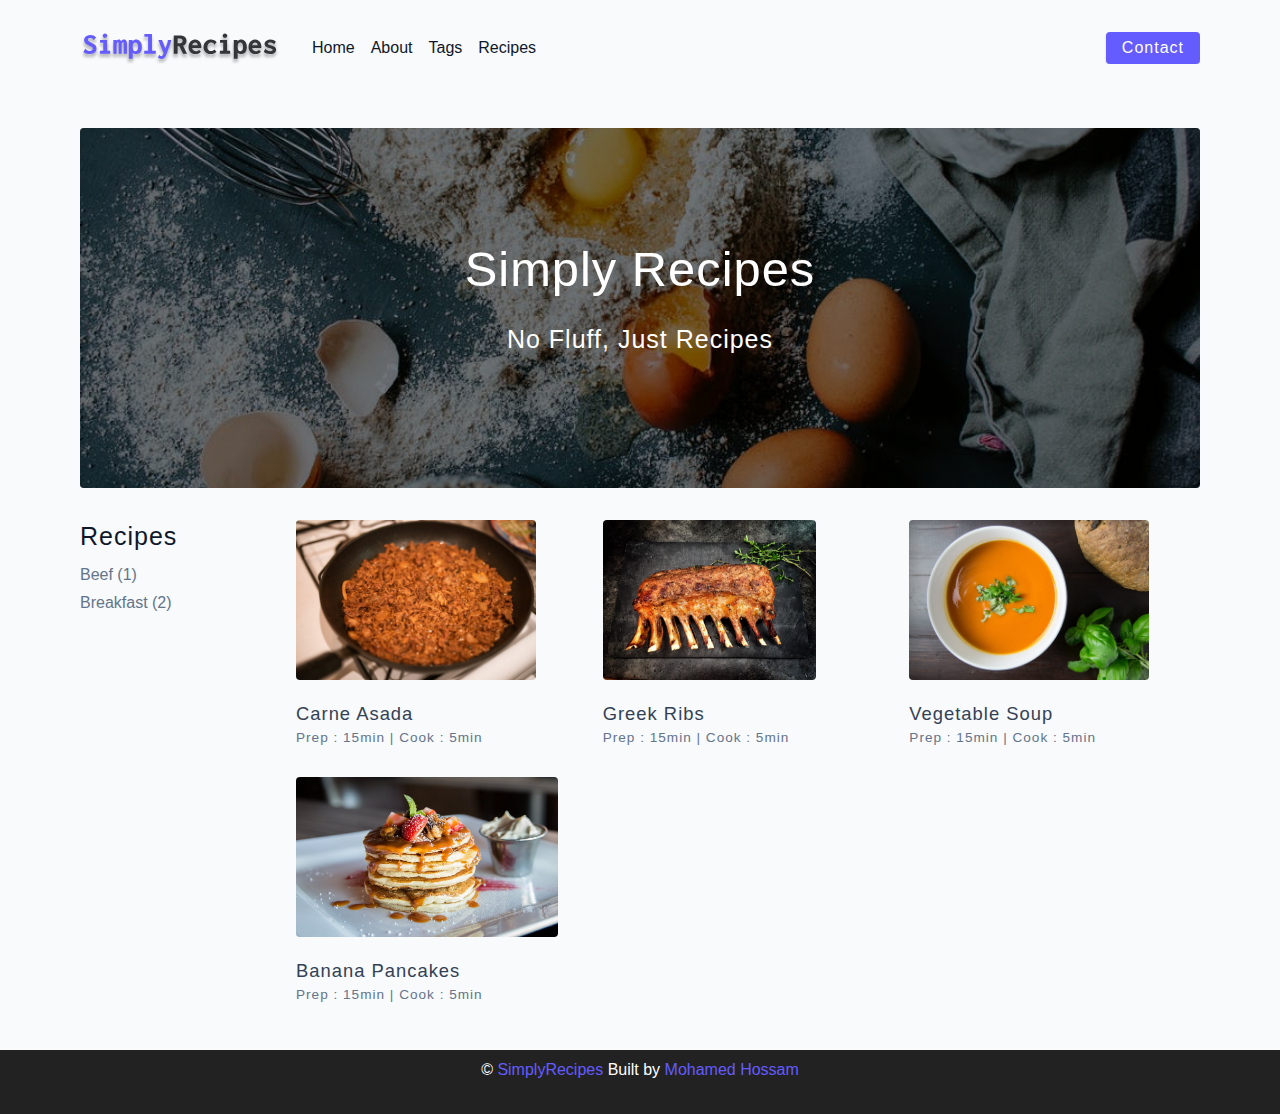
<file: index.html>
<!DOCTYPE html>
<html lang="en">
  <head>
    <meta charset="UTF-8" />
    <meta http-equiv="X-UA-Compatible" content="IE=edge" />
    <meta name="viewport" content="width=device-width, initial-scale=1.0" />
    <title>Simply Recipes || Starter</title>
    <!-- favicon -->
    <link rel="shortcut icon" href="./assets/favicon.ico" type="image/x-icon" />
    <!-- normalize -->
    <link rel="stylesheet" href="./css/normalize.css" />
    <!-- font-awesome -->
    <link
      rel="stylesheet"
      href="https://cdnjs.cloudflare.com/ajax/libs/font-awesome/5.14.0/css/all.min.css"
    />
    <!-- main css -->
    <link rel="stylesheet" href="./css/main.css" />
  </head>
  <body>
   <!--nav-->

   <nav class="navbar">  
    
    <div class="nav-center">
      <!--Header-->
        <div class="nav-header">
          <a href="index.html" class="nav-logo">
            <img src="./assets/logo.svg" alt="simply recipes">
          </a>
          <button type=button class="btn nav-btn">
            <i class="fas fa-align-justify"></i>
          </button>
        </div>
        <!--links-->
        <div class="nav-links">
          <a href="index.html" class="nav-link">home</a>
          <a href="about.html" class="nav-link">about</a>
          <a href="tags.html" class="nav-link">tags</a>
          <a href="recipes.html" class="nav-link">recipes</a>
          <div class="nav-link contact-link">
            <a href="contact.html" class="btn">contact</a>
          </div>
        </div>
    </div>
  
   </nav>
   

   <!--end of nav-->
   <!--Main-->
   <main class="page">
    <!--header-->
    <header class="hero">
      <div class="hero-container">
        <div class="hero-text">
          <h1>Simply recipes</h1>
          <h4>no fluff, just recipes</h4>
        </div>
      </div>
    </header>
    <!-- end of header -->

    <!--recipes container-->
   
        <section class="recipes-container">
            <!--tag container-->
            <div class="tags-container">
              <h4>recipes</h4>
              <div class="tags-list">
                <a href="tag-template(carne-asada).html">Beef (1)</a>
                <a href="tag-template(soup and pancakes).html">Breakfast (2)</a>
              </div>
            </div>
           <!-- end of tag container-->

           <!--recipes list-->
           <div class="recipes-list">

            <!--single recipe-->
            <a href="carne-asada.html" class="recipe">
              <img src="./assets/recipes/recipe-1.jpeg" alt="food" class="image recipe-img">
              <h5>carne asada</h5>
              <p>Prep : 15min | Cook : 5min</p>
            </a>
            <!-- end of single recipe-->

           <!--single recipe-->
            <a href="greek-ribs.html" class="recipe">
              <img src="./assets/recipes/recipe-2.jpeg" alt="food" class="image recipe-img">
              <h5>greek ribs</h5>
              <p>Prep : 15min | Cook : 5min</p>
            </a>
            <!-- end of single recipe-->


            <!--single recipe-->
            <a href="Vegetable-soup.html" class="recipe">
              <img src="./assets/recipes/recipe-3.jpeg" alt="food" class="image recipe-img">
              <h5>vegetable soup</h5>
              <p>Prep : 15min | Cook : 5min</p>
            </a>
            <!-- end of single recipe-->


            <!--single recipe-->
            <a href="Banana-pancakes.html" class="recipe">
              <img src="./assets/recipes/recipe-4.jpeg" alt="food" class="image recipe-img">
              <h5>banana pancakes</h5>
              <p>Prep : 15min | Cook : 5min</p>
            </a>
            <!-- end of single recipe-->

           </div>
           <!--end of recipes list-->
        </section>
    <!-- end of recipes container -->
   </main>
   <!--End of main-->

   <!--footer-->
   <footer class="page-footer">
    <p> &copy; <span id="date"></span>
    <span class="footer-logo">SimplyRecipes</span>
    Built by <a href="https://www.johnsmilga.com">Mohamed Hossam</a>
    </p>
   </footer>
   <script src="./js/app.js"></script>
  </body>
</html>
</file>
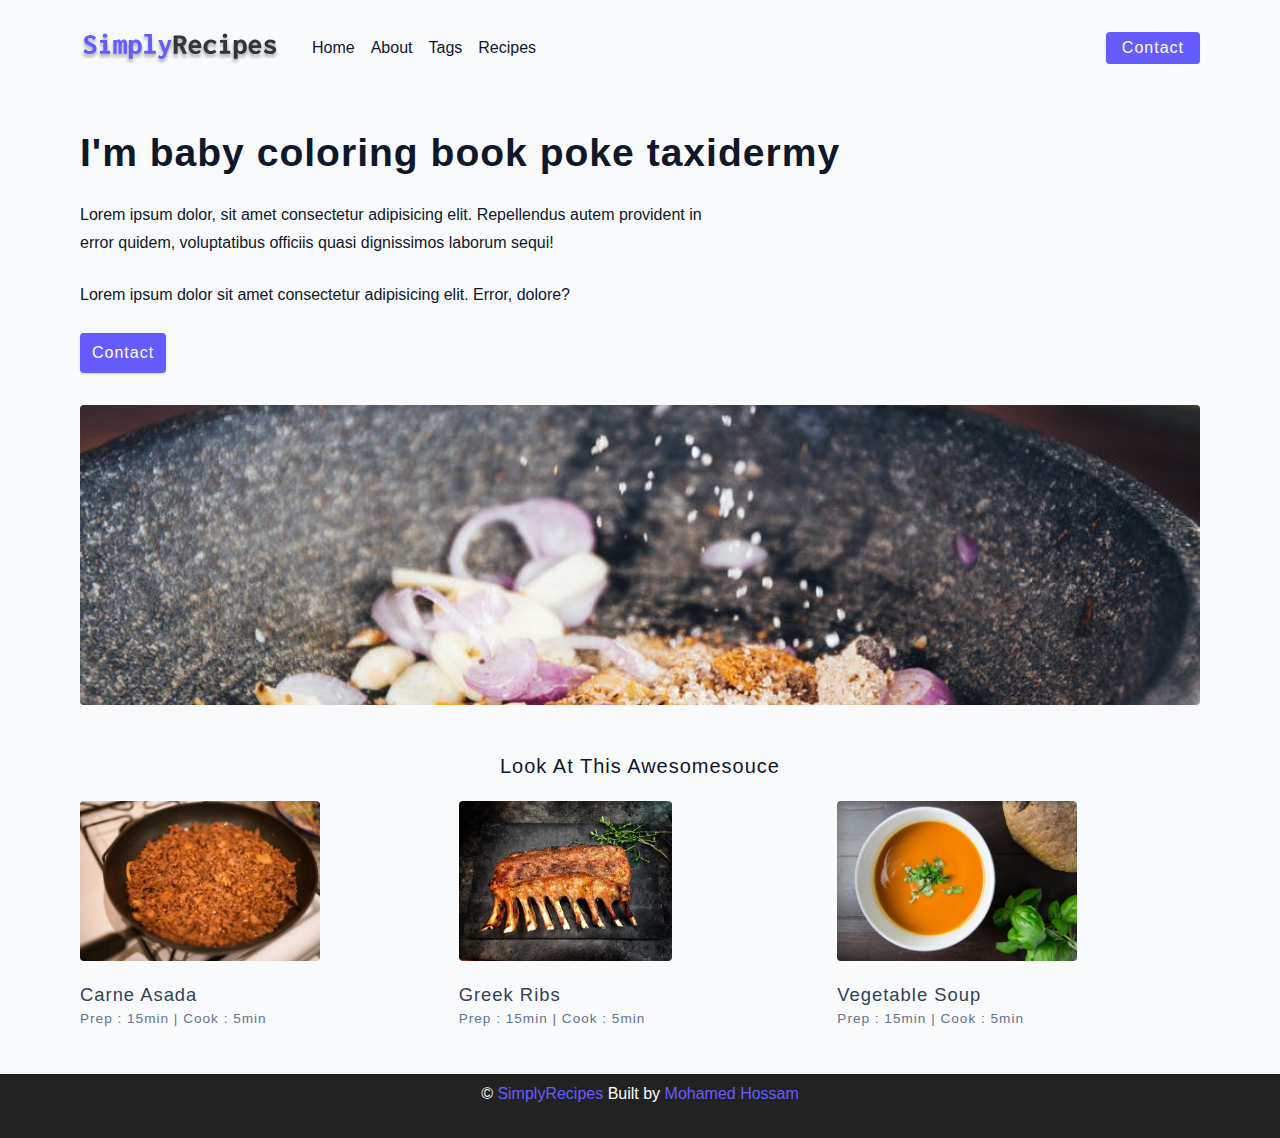
<file: about.html>
<!DOCTYPE html>
<html lang="en">
  <head>
    <meta charset="UTF-8" />
    <meta http-equiv="X-UA-Compatible" content="IE=edge" />
    <meta name="viewport" content="width=device-width, initial-scale=1.0" />
    <title>About page</title>
    <!-- favicon -->
    <link rel="shortcut icon" href="./assets/favicon.ico" type="image/x-icon" />
    <!-- normalize -->
    <link rel="stylesheet" href="./css/normalize.css" />
    <!-- font-awesome -->
    <link
      rel="stylesheet"
      href="https://cdnjs.cloudflare.com/ajax/libs/font-awesome/5.14.0/css/all.min.css"
    />
    <!-- main css -->
    <link rel="stylesheet" href="./css/main.css" />
  </head>
  <body>
   <!--nav-->

   <nav class="navbar">  
    
    <div class="nav-center">
      <!--Header-->
        <div class="nav-header">
          <a href="index.html" class="nav-logo">
            <img src="./assets/logo.svg" alt="simply recipes">
          </a>
          <button type=button class="btn nav-btn">
            <i class="fas fa-align-justify"></i>
          </button>
        </div>
        <!--links-->
        <div class="nav-links">
          <a href="index.html" class="nav-link">home</a>
          <a href="about.html" class="nav-link">about</a>
          <a href="tags.html" class="nav-link">tags</a>
          <a href="recipes.html" class="nav-link">recipes</a>
          <div class="nav-link contact-link">
            <a href="contact.html" class="btn">contact</a>
          </div>
        </div>
    </div>
  
   </nav>
   

   <!--end of nav-->
   <!--Main-->
   <main class="page">
    <section class="about-page">
      <article>
        <h2>I'm baby coloring book poke taxidermy</h2>
        <p>Lorem ipsum dolor, sit amet consectetur adipisicing elit. Repellendus autem provident in error quidem, voluptatibus officiis quasi dignissimos laborum sequi!</p>
        <p>Lorem ipsum dolor sit amet consectetur adipisicing elit. Error, dolore?</p>
        <a href="contact.html" class="btn">contact</a>
      </article>
      <img src="./assets/about.jpeg" alt="pouring salt" class="img about-img">
    </section>
    <section class="features-recipes">
      <h5 class="featured-title">Look At this Awesomesouce</h5>
      <!--recipes list-->
           <div class="recipes-list">

            <!--single recipe-->
            <a href="carne-asada.html" class="recipe">
              <img src="./assets/recipes/recipe-1.jpeg" alt="food" class="image recipe-img">
              <h5>carne asada</h5>
              <p>Prep : 15min | Cook : 5min</p>
            </a>
            <!-- end of single recipe-->
           <!--single recipe-->
            <a href="greek-ribs.html" class="recipe">
              <img src="./assets/recipes/recipe-2.jpeg" alt="food" class="image recipe-img">
              <h5>greek ribs</h5>
              <p>Prep : 15min | Cook : 5min</p>
            </a>
            <!-- end of single recipe-->


            <!--single recipe-->
            <a href="Vegetable-soup.html" class="recipe">
              <img src="./assets/recipes/recipe-3.jpeg" alt="food" class="image recipe-img">
              <h5>vegetable soup</h5>
              <p>Prep : 15min | Cook : 5min</p>
            </a>
            <!-- end of single recipe-->


            

           </div>
           <!--end of recipes list-->
    </section>
   </main>
   <!--End of main-->

   <!--footer-->
   <footer class="page-footer">
    <p> &copy; <span id="date"></span>
    <span class="footer-logo">SimplyRecipes</span>
    Built by <a href="https://www.johnsmilga.com">Mohamed Hossam</a>
    </p>
   </footer>
   <script src="./js/app.js"></script>
  </body>
</html>
</file>
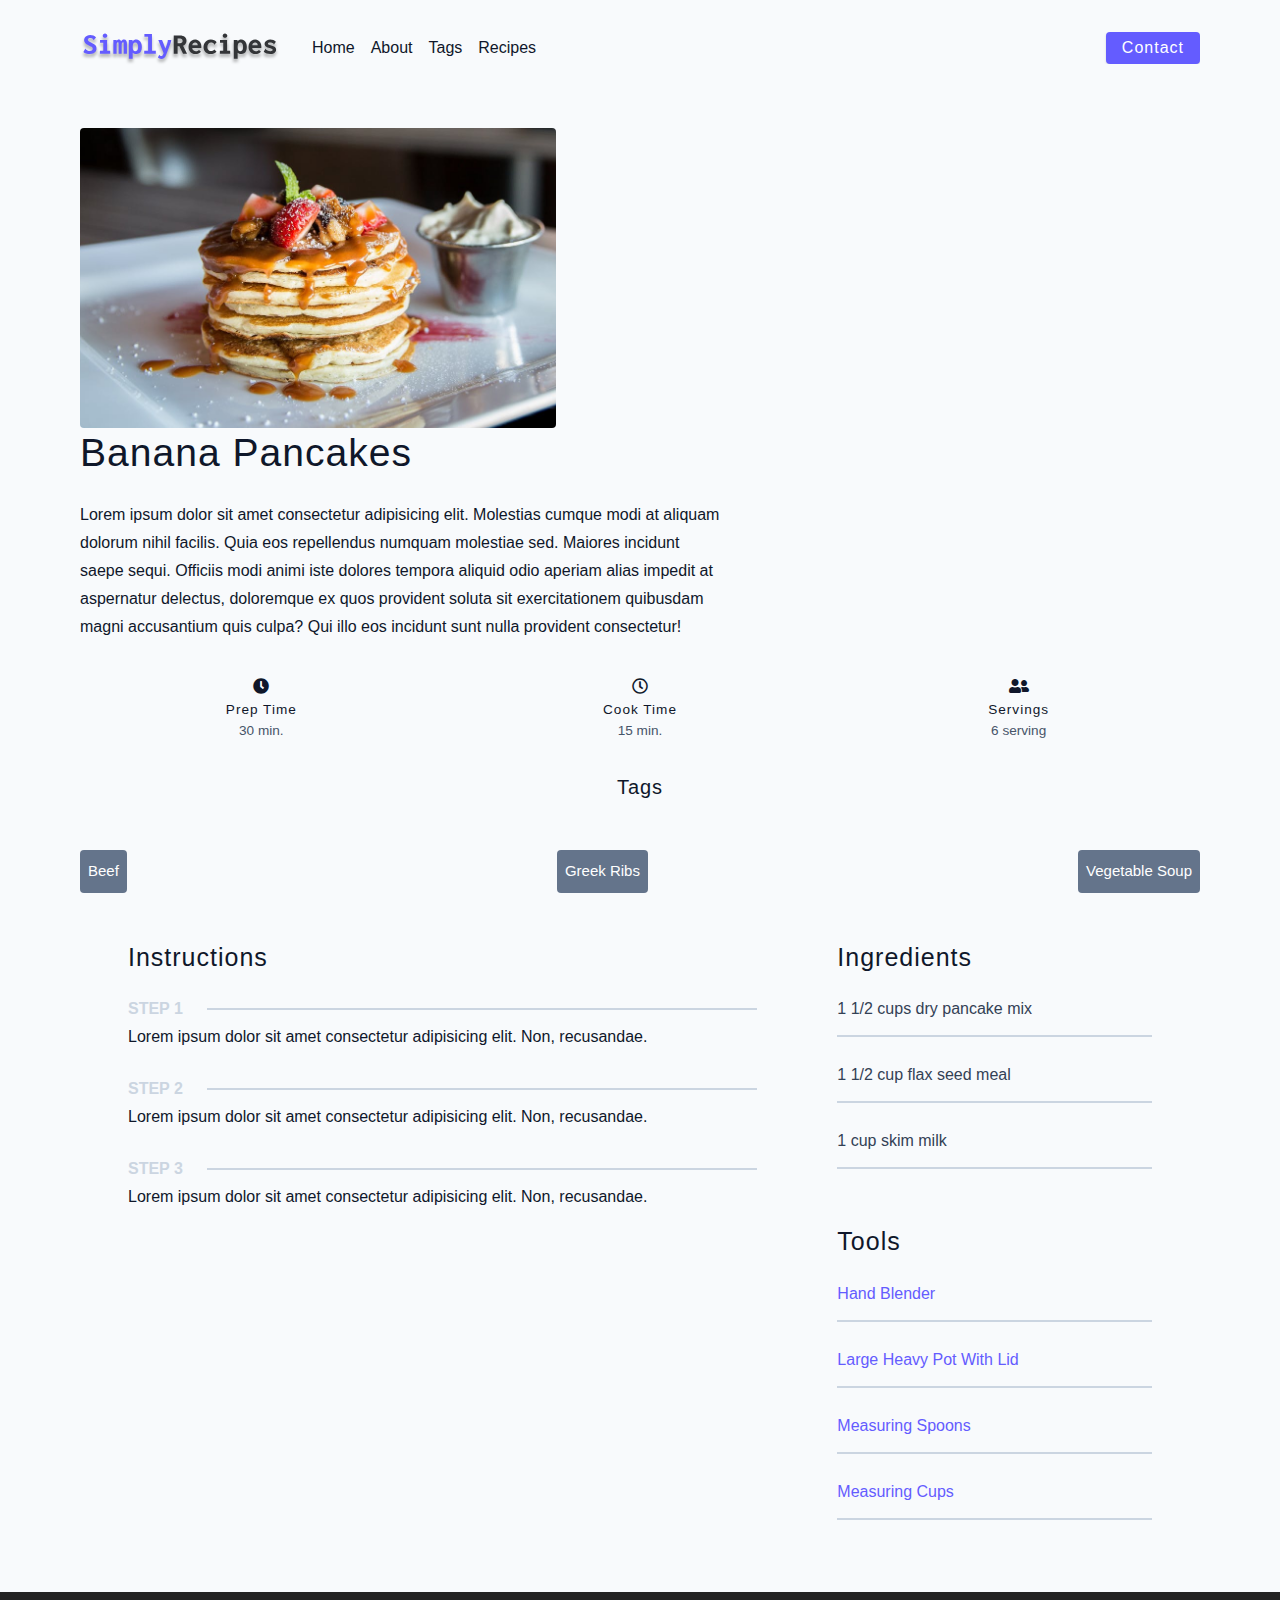
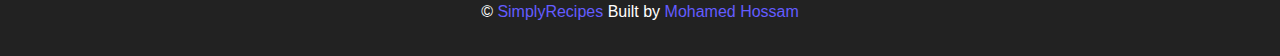
<file: Banana-pancakes.html>
<!DOCTYPE html>
<html lang="en">
  <head>
    <meta charset="UTF-8" />
    <meta http-equiv="X-UA-Compatible" content="IE=edge" />
    <meta name="viewport" content="width=device-width, initial-scale=1.0" />
    <title>Single-Recipe page</title>
    <!-- favicon -->
    <link rel="shortcut icon" href="./assets/favicon.ico" type="image/x-icon" />
    <!-- normalize -->
    <link rel="stylesheet" href="./css/normalize.css" />
    <!-- font-awesome -->
    <link
      rel="stylesheet"
      href="https://cdnjs.cloudflare.com/ajax/libs/font-awesome/5.14.0/css/all.min.css"
    />
    <!-- main css -->
    <link rel="stylesheet" href="./css/main.css" />
  </head>
  <body>
   <!--nav-->

   <nav class="navbar">  
    
    <div class="nav-center">
      <!--Header-->
        <div class="nav-header">
          <a href="index.html" class="nav-logo">
            <img src="./assets/logo.svg" alt="simply recipes">
          </a>
          <button type=button class="btn nav-btn">
            <i class="fas fa-align-justify"></i>
          </button>
        </div>
        <!--links-->
        <div class="nav-links">
          <a href="index.html" class="nav-link">home</a>
          <a href="about.html" class="nav-link">about</a>
          <a href="tags.html" class="nav-link">tags</a>
          <a href="recipes.html" class="nav-link">recipes</a>
          <div class="nav-link contact-link">
            <a href="contact.html" class="btn">contact</a>
          </div>
        </div>
    </div>
  
   </nav>
   

   <!--end of nav-->
   <!--Main-->
   <main class="page">
    
      <div class="recipe-page">
        <section class="recipe-hero">
          <img src="./assets/recipes/recipe-4.jpeg" class="img recipe-hero-img" alt="pancakes">
        </section>
        <article>
          <h2>Banana pancakes</h2>
          <p>Lorem ipsum dolor sit amet consectetur adipisicing elit. Molestias cumque modi at aliquam dolorum nihil facilis. Quia eos repellendus numquam molestiae sed. Maiores incidunt saepe sequi. Officiis modi animi iste dolores tempora aliquid odio aperiam alias impedit at aspernatur delectus, doloremque ex quos provident soluta sit exercitationem quibusdam magni accusantium quis culpa? Qui illo eos incidunt sunt nulla provident consectetur!</p>
             <!--recipe icons-->
             <div class="recipe-icons">
              <!--single recipe icon-->
              <article>
                <i class ="fas fa-clock"></i>
              <h5>prep time</h5>
              <p>30 min.</p>
              </article>
              <!--single recipe icon-->
              <article>
                <i class ="far fa-clock"></i>
              <h5>cook time</h5>
              <p>15 min.</p>
              </article>
              <!--single recipe icon-->
              <article>
                <i class ="fas fa-user-friends"></i>
              <h5>servings</h5>
              <p>6 serving</p>
              </article>
             </div>
             <h5 class="tags-meals-parent">Tags</h5>
             <br>
             <div class="parent-of-meals">
              <a href="carne-asada.html" class="tags-meals">Beef</a>
              
              <a href="greek-ribs.html" class="tags-meals">Greek Ribs</a>

              <a href="Vegetable-soup.html" class="tags-meals">Vegetable Soup</a>
             </div>
        </article>
        <!--recipe content-->
        <section class="recipe-content">
          <article>
            <h4>instructions</h4>
          <!--single instruction-->
          <div class="single-instruction">
            <header>
              <p>step 1</p>
              <div></div>
            </header>
            <p>Lorem ipsum dolor sit amet consectetur adipisicing elit. Non, recusandae.</p>
          </div>
          <div class="single-instruction">
            <header>
              <p>step 2</p>
              <div></div>
            </header>
            <p>Lorem ipsum dolor sit amet consectetur adipisicing elit. Non, recusandae.</p>
          </div>
          <div class="single-instruction">
            <header>
              <p>step 3</p>
              <div></div>
            </header>
            <p>Lorem ipsum dolor sit amet consectetur adipisicing elit. Non, recusandae.</p>
          </div>
          </article>
          
          <article class="second-column">
            <div>
              <h4>ingredients</h4>
              <p class="single-ingredient"> 1 1/2 cups dry pancake mix</p>
               <p class="single-ingredient"> 1 1/2 cup flax seed meal</p>
                <p class="single-ingredient"> 1 cup skim milk</p>
            </div>
            <div>
              <h4>tools</h4>
              <p class="single-tool">Hand Blender</p>
              <p class="single-tool">Large Heavy Pot With Lid</p>
              <p class="single-tool">Measuring Spoons</p>
              <p class="single-tool">Measuring Cups</p>
            </div>
          </article>
        </section>
      </div>




   </main>
   <!--End of main-->

   <!--footer-->
   <footer class="page-footer">
    <p> &copy; <span id="date"></span>
    <span class="footer-logo">SimplyRecipes</span>
    Built by <a href="https://www.johnsmilga.com">Mohamed Hossam</a>
    </p>
   </footer>
   <script src="./js/app.js"></script>
  </body>
</html>
</file>
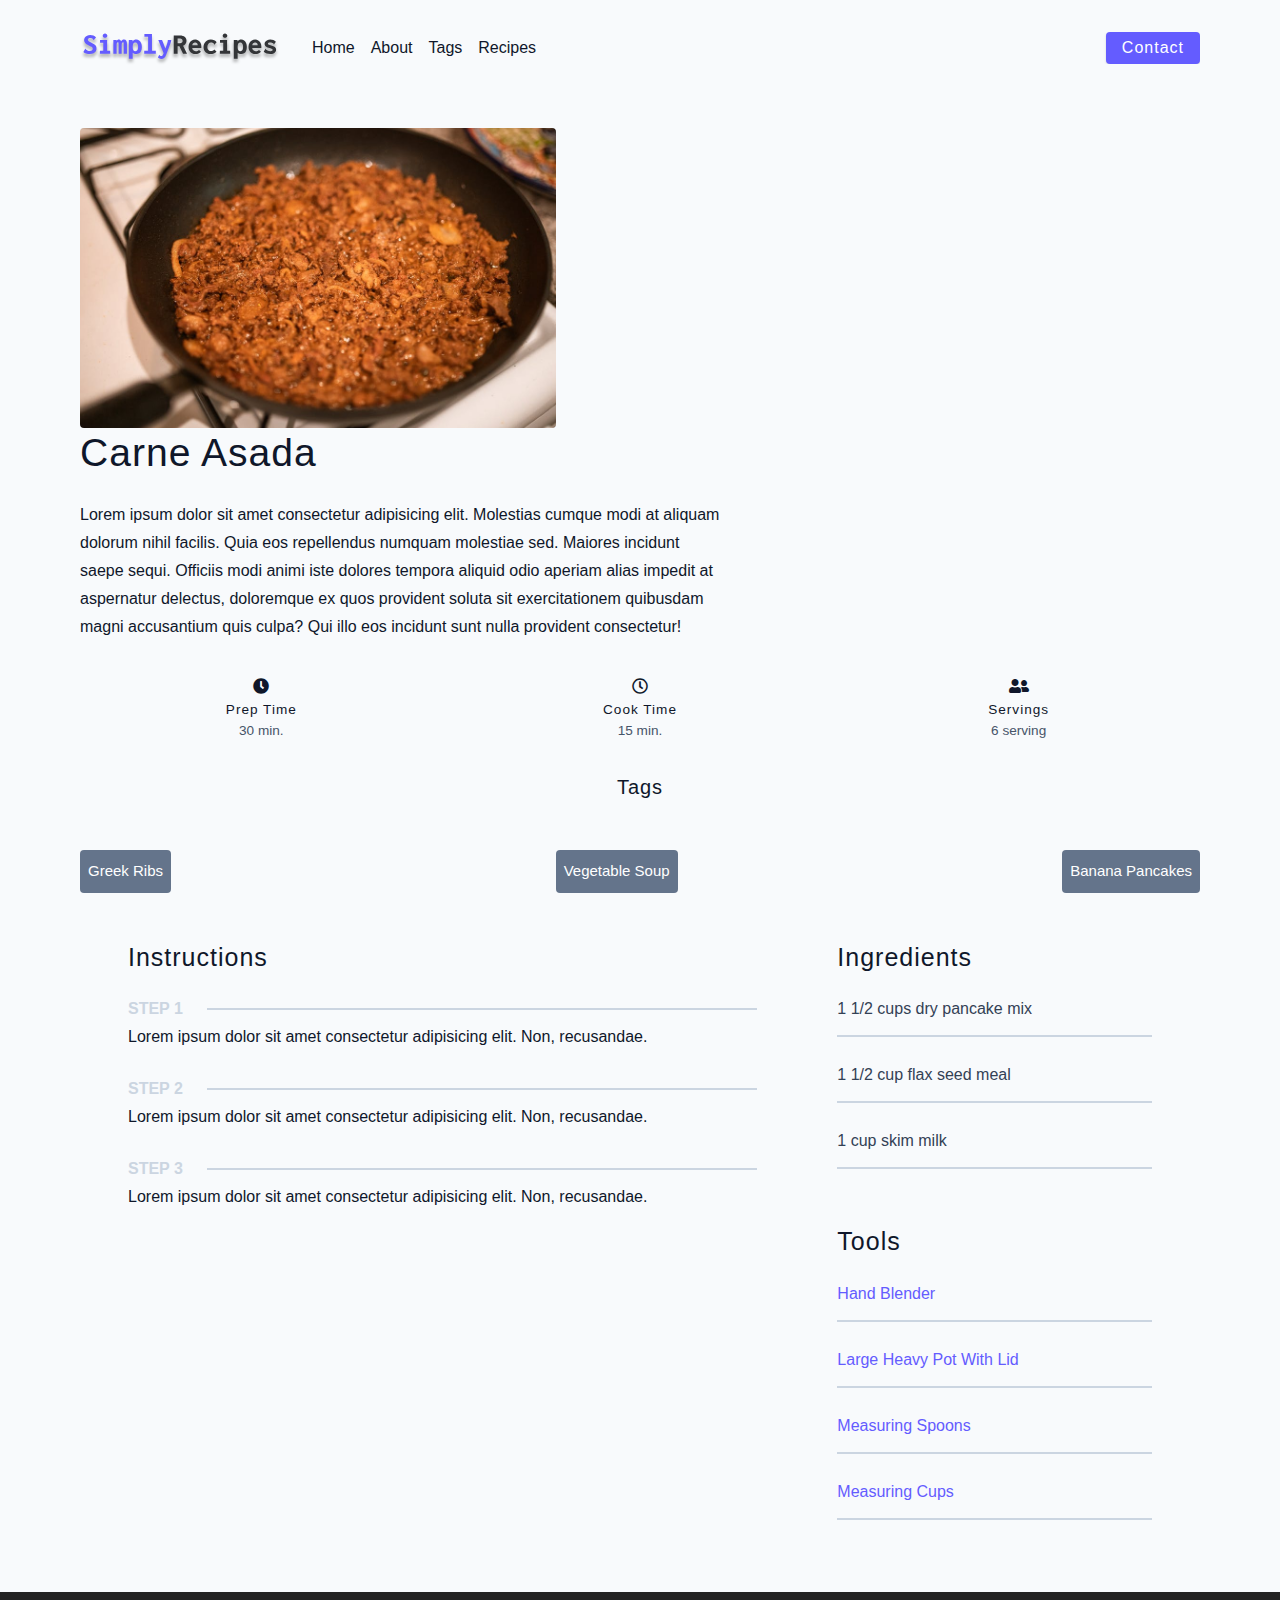
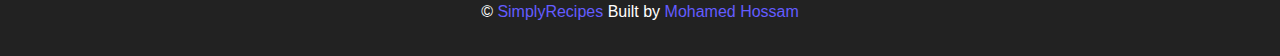
<file: carne-asada.html>
<!DOCTYPE html>
<html lang="en">
  <head>
    <meta charset="UTF-8" />
    <meta http-equiv="X-UA-Compatible" content="IE=edge" />
    <meta name="viewport" content="width=device-width, initial-scale=1.0" />
    <title>Single-Recipe page</title>
    <!-- favicon -->
    <link rel="shortcut icon" href="./assets/favicon.ico" type="image/x-icon" />
    <!-- normalize -->
    <link rel="stylesheet" href="./css/normalize.css" />
    <!-- font-awesome -->
    <link
      rel="stylesheet"
      href="https://cdnjs.cloudflare.com/ajax/libs/font-awesome/5.14.0/css/all.min.css"
    />
    <!-- main css -->
    <link rel="stylesheet" href="./css/main.css" />
  </head>
  <body>
   <!--nav-->

   <nav class="navbar">  
    
    <div class="nav-center">
      <!--Header-->
        <div class="nav-header">
          <a href="index.html" class="nav-logo">
            <img src="./assets/logo.svg" alt="simply recipes">
          </a>
          <button type=button class="btn nav-btn">
            <i class="fas fa-align-justify"></i>
          </button>
        </div>
        <!--links-->
        <div class="nav-links">
          <a href="index.html" class="nav-link">home</a>
          <a href="about.html" class="nav-link">about</a>
          <a href="tags.html" class="nav-link">tags</a>
          <a href="recipes.html" class="nav-link">recipes</a>
          <div class="nav-link contact-link">
            <a href="contact.html" class="btn">contact</a>
          </div>
        </div>
    </div>
  
   </nav>
   

   <!--end of nav-->
   <!--Main-->
   <main class="page">
    
      <div class="recipe-page">
        <section class="recipe-hero">
          <img src="./assets/recipes/recipe-1.jpeg" class="img recipe-hero-img" alt="pancakes">
        </section>
        <article>
          <h2>Carne asada</h2>
          <p>Lorem ipsum dolor sit amet consectetur adipisicing elit. Molestias cumque modi at aliquam dolorum nihil facilis. Quia eos repellendus numquam molestiae sed. Maiores incidunt saepe sequi. Officiis modi animi iste dolores tempora aliquid odio aperiam alias impedit at aspernatur delectus, doloremque ex quos provident soluta sit exercitationem quibusdam magni accusantium quis culpa? Qui illo eos incidunt sunt nulla provident consectetur!</p>
             <!--recipe icons-->
             <div class="recipe-icons">
              <!--single recipe icon-->
              <article>
                <i class ="fas fa-clock"></i>
              <h5>prep time</h5>
              <p>30 min.</p>
              </article>
              <!--single recipe icon-->
              <article>
                <i class ="far fa-clock"></i>
              <h5>cook time</h5>
              <p>15 min.</p>
              </article>
              <!--single recipe icon-->
              <article>
                <i class ="fas fa-user-friends"></i>
              <h5>servings</h5>
              <p>6 serving</p>
              </article>
             </div>
             
              <h5 class="tags-meals-parent">Tags</h5>
             <br>
             <div class="parent-of-meals">
              
              <a href="greek-ribs.html" class="tags-meals">Greek Ribs</a>

              <a href="Vegetable-soup.html" class="tags-meals">Vegetable Soup</a>

              <a href="Banana-pancakes.html" class="tags-meals">Banana Pancakes</a>
             </div>
        </article>
        <!--recipe content-->
        <section class="recipe-content">
          <article>
            <h4>instructions</h4>
          <!--single instruction-->
          <div class="single-instruction">
            <header>
              <p>step 1</p>
              <div></div>
            </header>
            <p>Lorem ipsum dolor sit amet consectetur adipisicing elit. Non, recusandae.</p>
          </div>
          <div class="single-instruction">
            <header>
              <p>step 2</p>
              <div></div>
            </header>
            <p>Lorem ipsum dolor sit amet consectetur adipisicing elit. Non, recusandae.</p>
          </div>
          <div class="single-instruction">
            <header>
              <p>step 3</p>
              <div></div>
            </header>
            <p>Lorem ipsum dolor sit amet consectetur adipisicing elit. Non, recusandae.</p>
          </div>
          </article>
          
          <article class="second-column">
            <div>
              <h4>ingredients</h4>
              <p class="single-ingredient"> 1 1/2 cups dry pancake mix</p>
               <p class="single-ingredient"> 1 1/2 cup flax seed meal</p>
                <p class="single-ingredient"> 1 cup skim milk</p>
            </div>
            <div>
              <h4>tools</h4>
              <p class="single-tool">Hand Blender</p>
              <p class="single-tool">Large Heavy Pot With Lid</p>
              <p class="single-tool">Measuring Spoons</p>
              <p class="single-tool">Measuring Cups</p>
            </div>
          </article>
        </section>
      </div>




   </main>
   <!--End of main-->

   <!--footer-->
   <footer class="page-footer">
    <p> &copy; <span id="date"></span>
    <span class="footer-logo">SimplyRecipes</span>
    Built by <a href="https://www.johnsmilga.com">Mohamed Hossam</a>
    </p>
   </footer>
   <script src="./js/app.js"></script>
  </body>
</html>
</file>
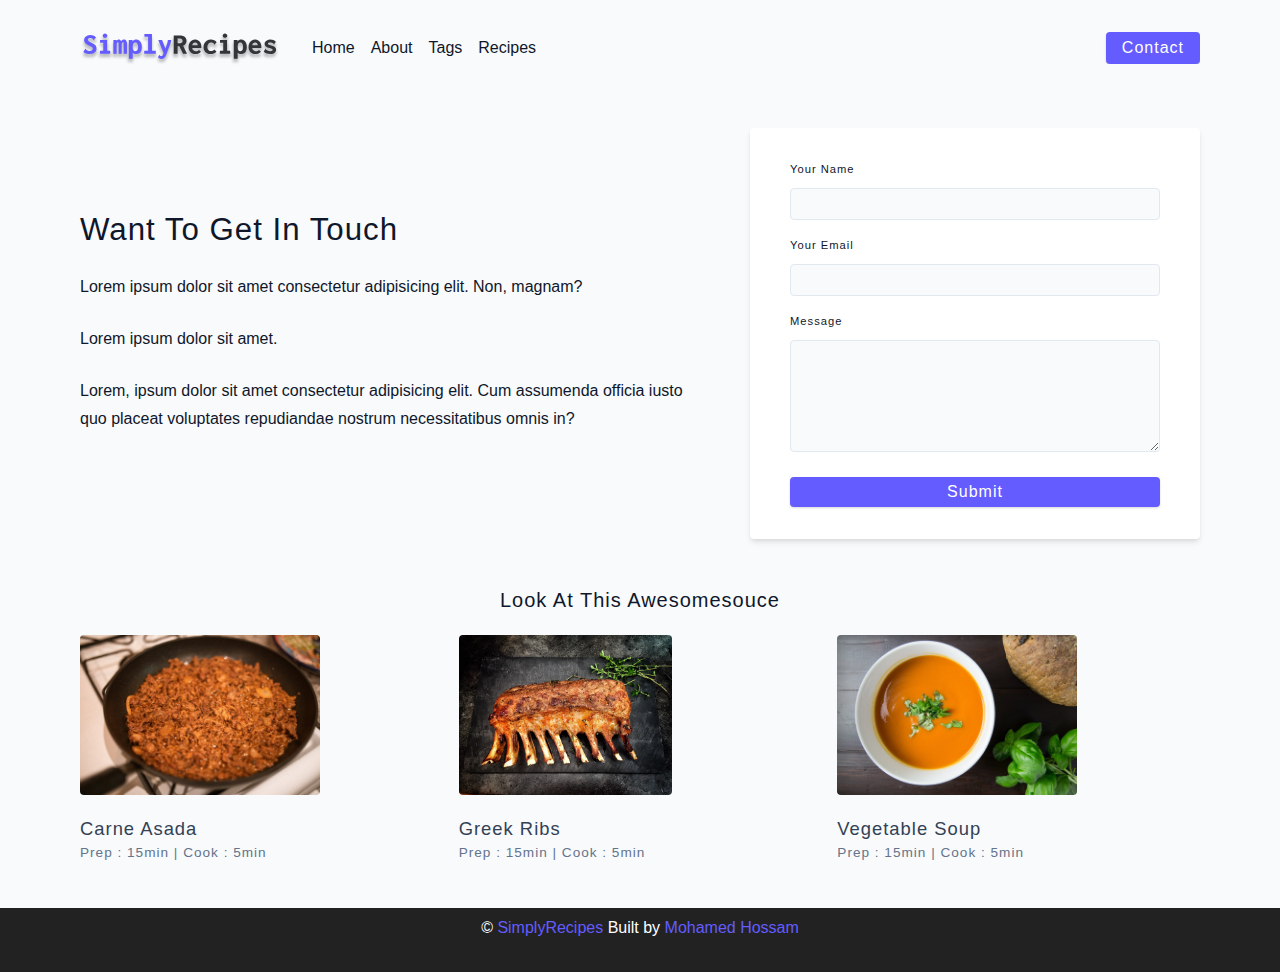
<file: contact.html>
<!DOCTYPE html>
<html lang="en">
  <head>
    <meta charset="UTF-8" />
    <meta http-equiv="X-UA-Compatible" content="IE=edge" />
    <meta name="viewport" content="width=device-width, initial-scale=1.0" />
    <title>Contact page</title>
    <!-- favicon -->
    <link rel="shortcut icon" href="./assets/favicon.ico" type="image/x-icon" />
    <!-- normalize -->
    <link rel="stylesheet" href="./css/normalize.css" />
    <!-- font-awesome -->
    <link
      rel="stylesheet"
      href="https://cdnjs.cloudflare.com/ajax/libs/font-awesome/5.14.0/css/all.min.css"
    />
    <!-- main css -->
    <link rel="stylesheet" href="./css/main.css" />
  </head>
  <body>
   <!--nav-->

   <nav class="navbar">  
    
    <div class="nav-center">
      <!--Header-->
        <div class="nav-header">
          <a href="index.html" class="nav-logo">
            <img src="./assets/logo.svg" alt="simply recipes">
          </a>
          <button type=button class="btn nav-btn">
            <i class="fas fa-align-justify"></i>
          </button>
        </div>
        <!--links-->
        <div class="nav-links">
          <a href="index.html" class="nav-link">home</a>
          <a href="about.html" class="nav-link">about</a>
          <a href="tags.html" class="nav-link">tags</a>
          <a href="recipes.html" class="nav-link">recipes</a>
          <div class="nav-link contact-link">
            <a href="contact.html" class="btn">contact</a>
          </div>
        </div>
    </div>
  
   </nav>
   

   <!--end of nav-->
   <!--Main-->
   <main class="page">
    <section class="contact-container">
      <article class="contact-info">
        <h3>Want to get In touch</h3>
        <p>Lorem ipsum dolor sit amet consectetur adipisicing elit. Non, magnam?</p>
        <p>Lorem ipsum dolor sit amet.</p>
        <p>Lorem, ipsum dolor sit amet consectetur adipisicing elit. Cum assumenda officia iusto quo placeat voluptates repudiandae nostrum necessitatibus omnis in?</p>
      </article>
      <article>
        <form action="" class="form contact-form">
          <!--single form row-->
          <div class="form-row">
            <label for="name" class="form-label">your name</label>
            <input type="text" name="name" id="name" class="form-input">
          </div>
          <!--end of single form row -->
          <!--single form row-->
          <div class="form-row">
            <label for="email" class="form-label">your email</label>
            <input type="email" name="email" id="email" class="form-input">
          </div>
          <!--end of single form row -->
          <!--single form row-->
          <div class="form-row">
            <label for="message" class="form-label">message</label>
            <textarea name="message" id="message" class="form-textarea"></textarea>
          </div>
          <button type="submit" class="btn btn-block">submit</button>
          <!--end of single form row -->
        </form>
      </article>
    </section>
    <section class="features-recipes">
      <h5 class="featured-title">Look At this Awesomesouce</h5>
      <!--recipes list-->
           <div class="recipes-list">

            <!--single recipe-->
            <a href="carne-asada.html" class="recipe">
              <img src="./assets/recipes/recipe-1.jpeg" alt="food" class="image recipe-img">
              <h5>carne asada</h5>
              <p>Prep : 15min | Cook : 5min</p>
            </a>
            <!-- end of single recipe-->
           <!--single recipe-->
            <a href="greek-ribs.html" class="recipe">
              <img src="./assets/recipes/recipe-2.jpeg" alt="food" class="image recipe-img">
              <h5>greek ribs</h5>
              <p>Prep : 15min | Cook : 5min</p>
            </a>
            <!-- end of single recipe-->


            <!--single recipe-->
            <a href="Vegetable-soup.html" class="recipe">
              <img src="./assets/recipes/recipe-3.jpeg" alt="food" class="image recipe-img">
              <h5>vegetable soup</h5>
              <p>Prep : 15min | Cook : 5min</p>
            </a>
            <!-- end of single recipe-->

           </div>
           <!--end of recipes list-->
    </section>
   </main>
   <!--End of main-->

   <!--footer-->
   <footer class="page-footer">
    <p> &copy; <span id="date"></span>
    <span class="footer-logo">SimplyRecipes</span>
    Built by <a href="https://www.johnsmilga.com">Mohamed Hossam</a>
    </p>
   </footer>
   <script src="./js/app.js"></script>
  </body>
</html>
</file>
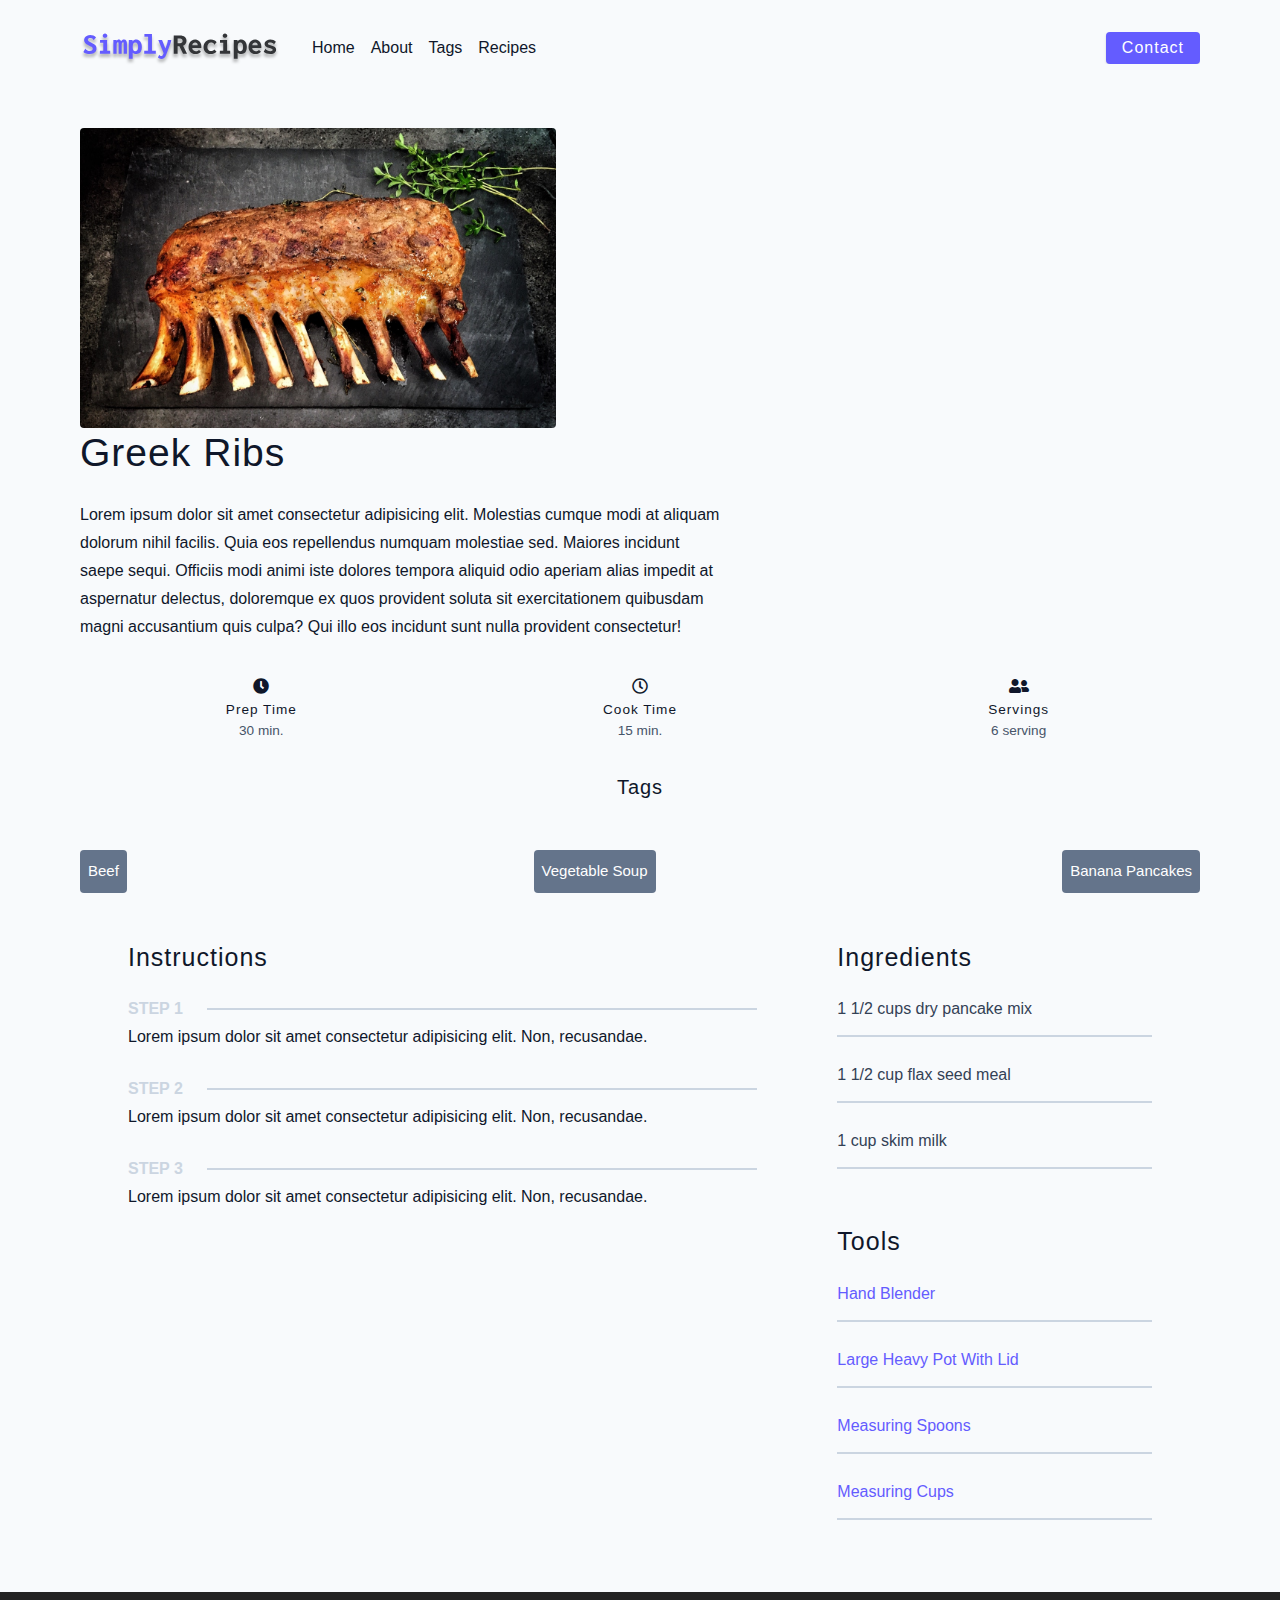
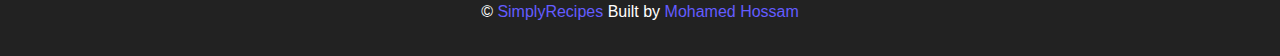
<file: greek-ribs.html>
<!DOCTYPE html>
<html lang="en">
  <head>
    <meta charset="UTF-8" />
    <meta http-equiv="X-UA-Compatible" content="IE=edge" />
    <meta name="viewport" content="width=device-width, initial-scale=1.0" />
    <title>Single-Recipe page</title>
    <!-- favicon -->
    <link rel="shortcut icon" href="./assets/favicon.ico" type="image/x-icon" />
    <!-- normalize -->
    <link rel="stylesheet" href="./css/normalize.css" />
    <!-- font-awesome -->
    <link
      rel="stylesheet"
      href="https://cdnjs.cloudflare.com/ajax/libs/font-awesome/5.14.0/css/all.min.css"
    />
    <!-- main css -->
    <link rel="stylesheet" href="./css/main.css" />
  </head>
  <body>
   <!--nav-->

   <nav class="navbar">  
    
    <div class="nav-center">
      <!--Header-->
        <div class="nav-header">
          <a href="index.html" class="nav-logo">
            <img src="./assets/logo.svg" alt="simply recipes">
          </a>
          <button type=button class="btn nav-btn">
            <i class="fas fa-align-justify"></i>
          </button>
        </div>
        <!--links-->
        <div class="nav-links">
          <a href="index.html" class="nav-link">home</a>
          <a href="about.html" class="nav-link">about</a>
          <a href="tags.html" class="nav-link">tags</a>
          <a href="recipes.html" class="nav-link">recipes</a>
          <div class="nav-link contact-link">
            <a href="contact.html" class="btn">contact</a>
          </div>
        </div>
    </div>
  
   </nav>
   

   <!--end of nav-->
   <!--Main-->
   <main class="page">
    
      <div class="recipe-page">
        <section class="recipe-hero">
          <img src="./assets/recipes/recipe-2.jpeg" class="img recipe-hero-img" alt="pancakes">
        </section>
        <article>
          <h2>greek ribs</h2>
          <p>Lorem ipsum dolor sit amet consectetur adipisicing elit. Molestias cumque modi at aliquam dolorum nihil facilis. Quia eos repellendus numquam molestiae sed. Maiores incidunt saepe sequi. Officiis modi animi iste dolores tempora aliquid odio aperiam alias impedit at aspernatur delectus, doloremque ex quos provident soluta sit exercitationem quibusdam magni accusantium quis culpa? Qui illo eos incidunt sunt nulla provident consectetur!</p>
             <!--recipe icons-->
             <div class="recipe-icons">
              <!--single recipe icon-->
              <article>
                <i class ="fas fa-clock"></i>
              <h5>prep time</h5>
              <p>30 min.</p>
              </article>
              <!--single recipe icon-->
              <article>
                <i class ="far fa-clock"></i>
              <h5>cook time</h5>
              <p>15 min.</p>
              </article>
              <!--single recipe icon-->
              <article>
                <i class ="fas fa-user-friends"></i>
              <h5>servings</h5>
              <p>6 serving</p>
              </article>
             </div>
              <h5 class="tags-meals-parent">Tags</h5>
             <br>
             <div class="parent-of-meals">
              
              <a href="carne-asada.html" class="tags-meals">Beef</a>

              <a href="Vegetable-soup.html" class="tags-meals">Vegetable Soup</a>

              <a href="Banana-pancakes.html" class="tags-meals">Banana Pancakes</a>
             </div>
             
        </article>
        <!--recipe content-->
        <section class="recipe-content">
          <article>
            <h4>instructions</h4>
          <!--single instruction-->
          <div class="single-instruction">
            <header>
              <p>step 1</p>
              <div></div>
            </header>
            <p>Lorem ipsum dolor sit amet consectetur adipisicing elit. Non, recusandae.</p>
          </div>
          <div class="single-instruction">
            <header>
              <p>step 2</p>
              <div></div>
            </header>
            <p>Lorem ipsum dolor sit amet consectetur adipisicing elit. Non, recusandae.</p>
          </div>
          <div class="single-instruction">
            <header>
              <p>step 3</p>
              <div></div>
            </header>
            <p>Lorem ipsum dolor sit amet consectetur adipisicing elit. Non, recusandae.</p>
          </div>
          </article>
          
          <article class="second-column">
            <div>
              <h4>ingredients</h4>
              <p class="single-ingredient"> 1 1/2 cups dry pancake mix</p>
               <p class="single-ingredient"> 1 1/2 cup flax seed meal</p>
                <p class="single-ingredient"> 1 cup skim milk</p>
            </div>
            <div>
              <h4>tools</h4>
              <p class="single-tool">Hand Blender</p>
              <p class="single-tool">Large Heavy Pot With Lid</p>
              <p class="single-tool">Measuring Spoons</p>
              <p class="single-tool">Measuring Cups</p>
            </div>
          </article>
        </section>
      </div>




   </main>
   <!--End of main-->

   <!--footer-->
   <footer class="page-footer">
    <p> &copy; <span id="date"></span>
    <span class="footer-logo">SimplyRecipes</span>
    Built by <a href="https://www.johnsmilga.com">Mohamed Hossam</a>
    </p>
   </footer>
   <script src="./js/app.js"></script>
  </body>
</html>
</file>
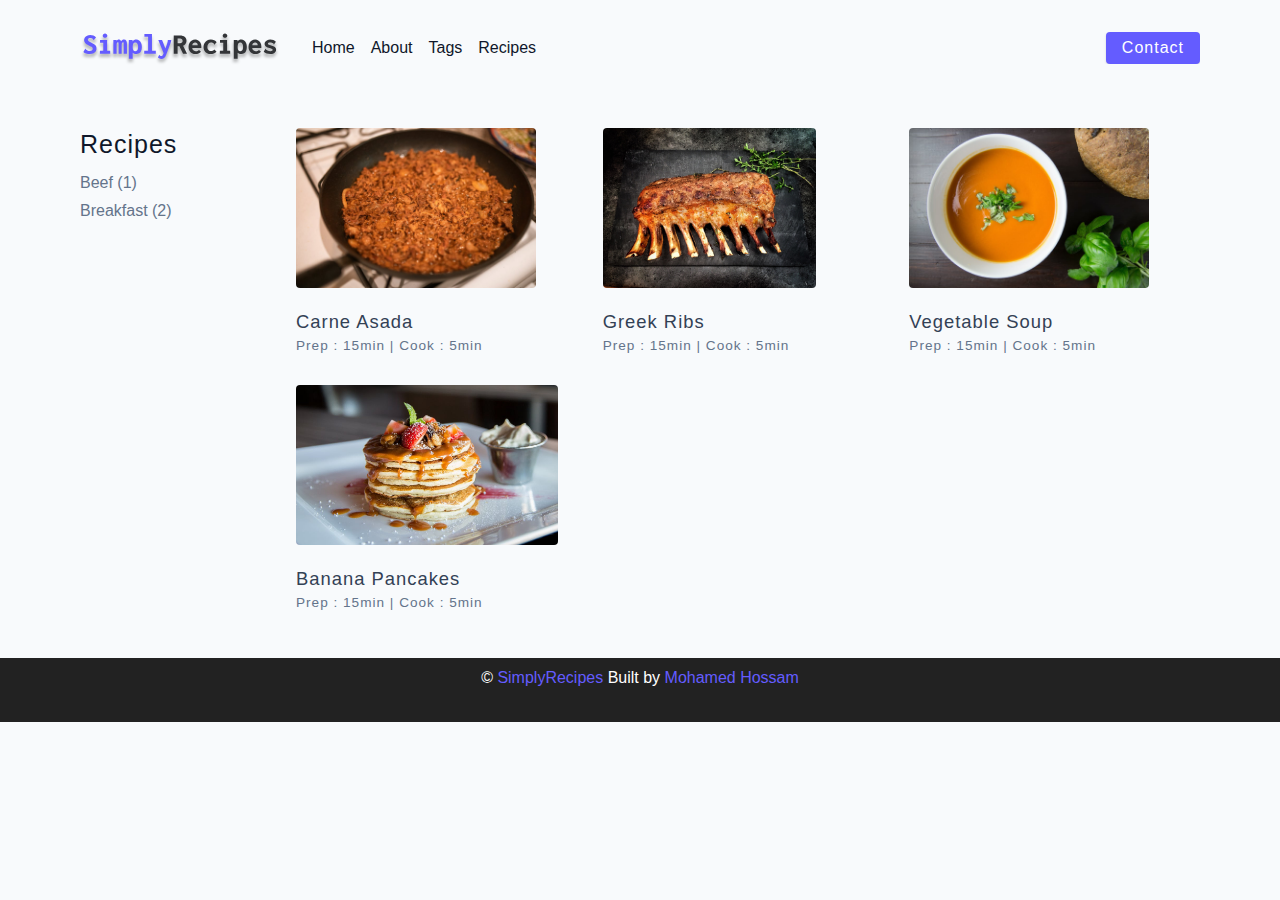
<file: recipes.html>
<!DOCTYPE html>
<html lang="en">
  <head>
    <meta charset="UTF-8" />
    <meta http-equiv="X-UA-Compatible" content="IE=edge" />
    <meta name="viewport" content="width=device-width, initial-scale=1.0" />
    <title>Recipes page</title>
    <!-- favicon -->
    <link rel="shortcut icon" href="./assets/favicon.ico" type="image/x-icon" />
    <!-- normalize -->
    <link rel="stylesheet" href="./css/normalize.css" />
    <!-- font-awesome -->
    <link
      rel="stylesheet"
      href="https://cdnjs.cloudflare.com/ajax/libs/font-awesome/5.14.0/css/all.min.css"
    />
    <!-- main css -->
    <link rel="stylesheet" href="./css/main.css" />
  </head>
  <body>
   <!--nav-->

   <nav class="navbar">  
    
    <div class="nav-center">
      <!--Header-->
        <div class="nav-header">
          <a href="index.html" class="nav-logo">
            <img src="./assets/logo.svg" alt="simply recipes">
          </a>
          <button type=button class="btn nav-btn">
            <i class="fas fa-align-justify"></i>
          </button>
        </div>
        <!--links-->
        <div class="nav-links">
          <a href="index.html" class="nav-link">home</a>
          <a href="about.html" class="nav-link">about</a>
          <a href="tags.html" class="nav-link">tags</a>
          <a href="recipes.html" class="nav-link">recipes</a>
          <div class="nav-link contact-link">
            <a href="contact.html" class="btn">contact</a>
          </div>
        </div>
    </div>
  
   </nav>
   

   <!--end of nav-->
   <!--Main-->
   <main class="page">
    <!--recipes container-->
   
        <section class="recipes-container">
            <!--tag container-->
            <div class="tags-container">
              <h4>recipes</h4>
              <div class="tags-list">
                <a href="tag-template(carne-asada).html">Beef (1)</a>
                <a href="tag-template(soup and pancakes).html">Breakfast (2)</a>
              </div>
            </div>
           <!-- end of tag container-->

           <!--recipes list-->
           <div class="recipes-list">

            <!--single recipe-->
            <a href="carne-asada.html" class="recipe">
              <img src="./assets/recipes/recipe-1.jpeg" alt="food" class="image recipe-img">
              <h5>carne asada</h5>
              <p>Prep : 15min | Cook : 5min</p>
            </a>
            <!-- end of single recipe-->
           <!--single recipe-->
            <a href="greek-ribs.html" class="recipe">
              <img src="./assets/recipes/recipe-2.jpeg" alt="food" class="image recipe-img">
              <h5>greek ribs</h5>
              <p>Prep : 15min | Cook : 5min</p>
            </a>
            <!-- end of single recipe-->


            <!--single recipe-->
            <a href="Vegetable-soup.html" class="recipe">
              <img src="./assets/recipes/recipe-3.jpeg" alt="food" class="image recipe-img">
              <h5>vegetable soup</h5>
              <p>Prep : 15min | Cook : 5min</p>
            </a>
            <!-- end of single recipe-->


            <!--single recipe-->
            <a href="Banana-pancakes.html" class="recipe">
              <img src="./assets/recipes/recipe-4.jpeg" alt="food" class="image recipe-img">
              <h5>banana pancakes</h5>
              <p>Prep : 15min | Cook : 5min</p>
            </a>
            <!-- end of single recipe-->

           </div>
           <!--end of recipes list-->
        </section>
    <!-- end of recipes container -->
   </main>
   <!--End of main-->

   <!--footer-->
   <footer class="page-footer">
    <p> &copy; <span id="date"></span>
    <span class="footer-logo">SimplyRecipes</span>
    Built by <a href="https://www.johnsmilga.com">Mohamed Hossam</a>
    </p>
   </footer>
   <script src="./js/app.js"></script>
  </body>
</html>
</file>
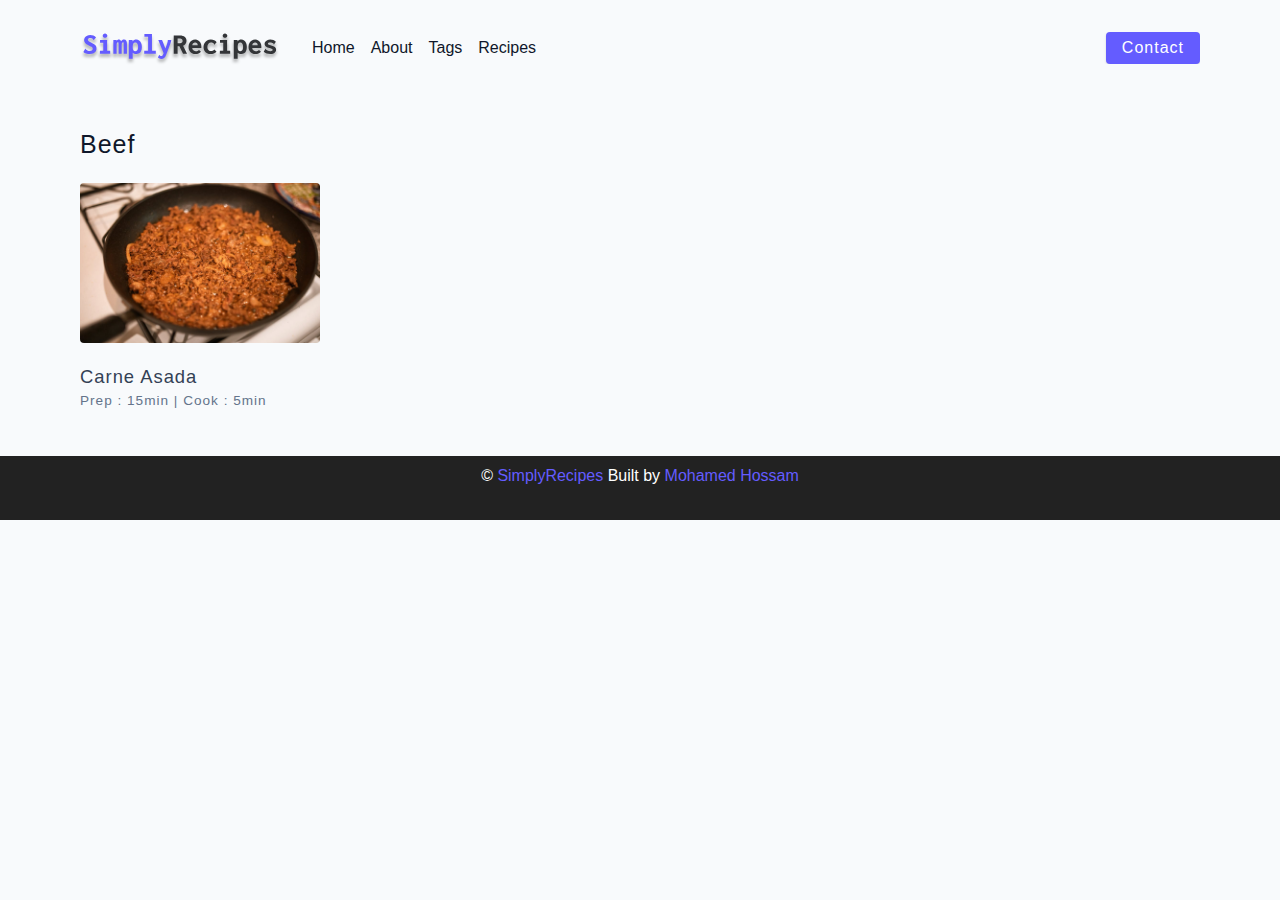
<file: tag-template(carne-asada).html>
<!DOCTYPE html>
<html lang="en">
  <head>
    <meta charset="UTF-8" />
    <meta http-equiv="X-UA-Compatible" content="IE=edge" />
    <meta name="viewport" content="width=device-width, initial-scale=1.0" />
    <title>Tag-Template page</title>
    <!-- favicon -->
    <link rel="shortcut icon" href="./assets/favicon.ico" type="image/x-icon" />
    <!-- normalize -->
    <link rel="stylesheet" href="./css/normalize.css" />
    <!-- font-awesome -->
    <link
      rel="stylesheet"
      href="https://cdnjs.cloudflare.com/ajax/libs/font-awesome/5.14.0/css/all.min.css"
    />
    <!-- main css -->
    <link rel="stylesheet" href="./css/main.css" />
  </head>
  <body>
   <!--nav-->

   <nav class="navbar">  
    
    <div class="nav-center">
      <!--Header-->
        <div class="nav-header">
          <a href="index.html" class="nav-logo">
            <img src="./assets/logo.svg" alt="simply recipes">
          </a>
          <button type=button class="btn nav-btn">
            <i class="fas fa-align-justify"></i>
          </button>
        </div>
        <!--links-->
        <div class="nav-links">
          <a href="index.html" class="nav-link">home</a>
          <a href="about.html" class="nav-link">about</a>
          <a href="tags.html" class="nav-link">tags</a>
          <a href="recipes.html" class="nav-link">recipes</a>
          <div class="nav-link contact-link">
            <a href="contact.html" class="btn">contact</a>
          </div>
        </div>
    </div>
  
   </nav>
   

   <!--end of nav-->
   <!--Main-->
   <main class="page">
    <div>
      <h4>Beef</h4>
      <!--recipes list-->
           <div class="recipes-list">

            <!--single recipe-->
            <a href="carne-asada.html" class="recipe">
              <img src="./assets/recipes/recipe-1.jpeg" alt="food" class="image recipe-img">
              <h5>carne asada</h5>
              <p>Prep : 15min | Cook : 5min</p>
            </a>
            <!-- end of single recipe-->
           

           </div>
           <!--end of recipes list-->
    </div>
   </main>
   <!--End of main-->

   <!--footer-->
   <footer class="page-footer">
    <p> &copy; <span id="date"></span>
    <span class="footer-logo">SimplyRecipes</span>
    Built by <a href="https://www.johnsmilga.com">Mohamed Hossam</a>
    </p>
   </footer>
   <script src="./js/app.js"></script>
  </body>
</html>
</file>
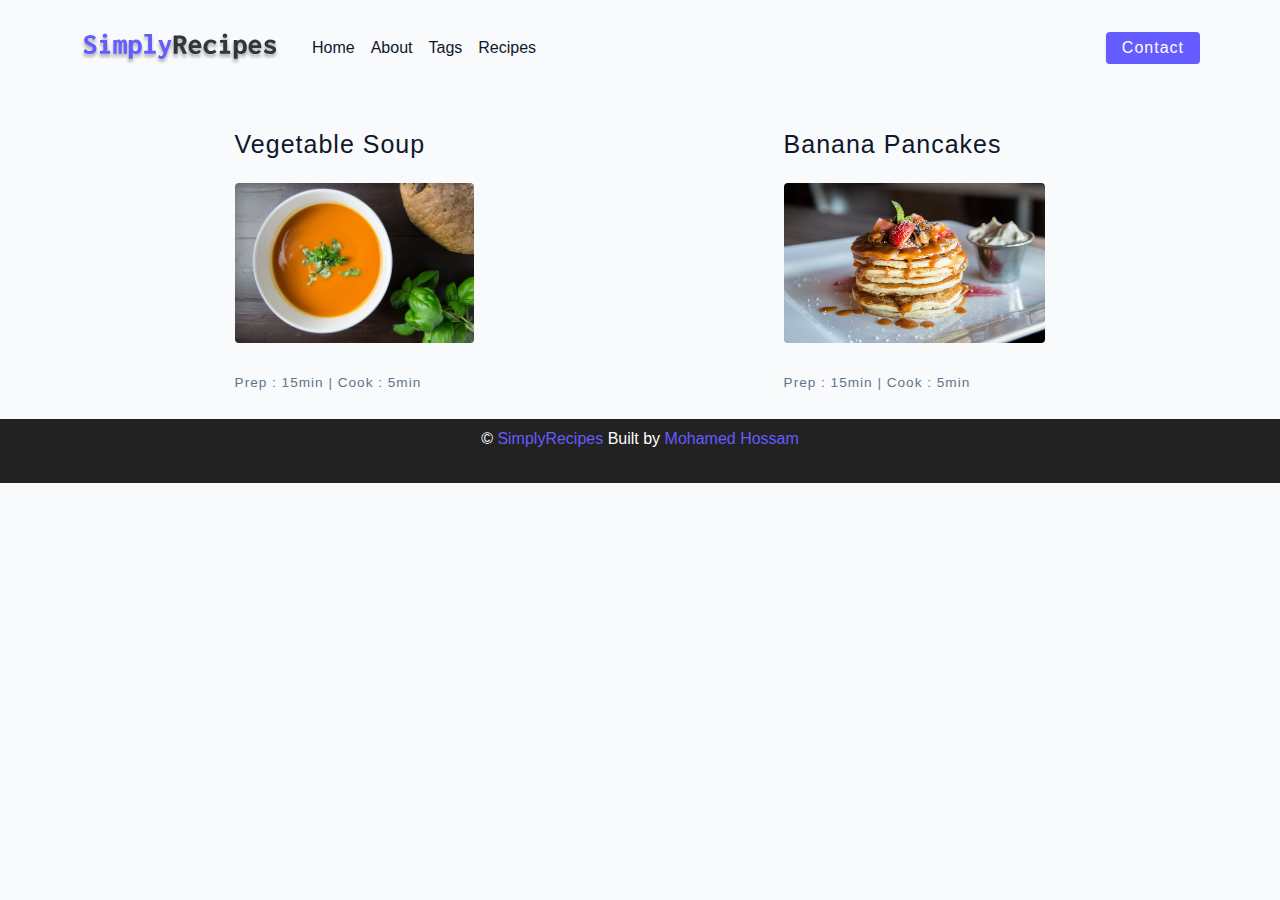
<file: tag-template(soup and pancakes).html>
<!DOCTYPE html>
<html lang="en">
  <head>
    <meta charset="UTF-8" />
    <meta http-equiv="X-UA-Compatible" content="IE=edge" />
    <meta name="viewport" content="width=device-width, initial-scale=1.0" />
    <title>Tag-Template page</title>
    <!-- favicon -->
    <link rel="shortcut icon" href="./assets/favicon.ico" type="image/x-icon" />
    <!-- normalize -->
    <link rel="stylesheet" href="./css/normalize.css" />
    <!-- font-awesome -->
    <link
      rel="stylesheet"
      href="https://cdnjs.cloudflare.com/ajax/libs/font-awesome/5.14.0/css/all.min.css"
    />
    <!-- main css -->
    <link rel="stylesheet" href="./css/main.css" />
  </head>
  <body>
   <!--nav-->

   <nav class="navbar">  
    
    <div class="nav-center">
      <!--Header-->
        <div class="nav-header">
          <a href="index.html" class="nav-logo">
            <img src="./assets/logo.svg" alt="simply recipes">
          </a>
          <button type=button class="btn nav-btn">
            <i class="fas fa-align-justify"></i>
          </button>
        </div>
        <!--links-->
        <div class="nav-links">
          <a href="index.html" class="nav-link">home</a>
          <a href="about.html" class="nav-link">about</a>
          <a href="tags.html" class="nav-link">tags</a>
          <a href="recipes.html" class="nav-link">recipes</a>
          <div class="nav-link contact-link">
            <a href="contact.html" class="btn">contact</a>
          </div>
        </div>
    </div>
  
   </nav>
   

   <!--end of nav-->
   <!--Main-->
   <main class="page">
    <div class="two-recipe">
     
      
      <!--recipes list-->
           <div>
             <h4>vegetable soup</h4>
            <!--two recipe-->
            <a href="Vegetable-soup.html" class="recipe">
                <img src="./assets/recipes/recipe-3.jpeg" alt="food" class="image recipe-img">
                 <h5></h5>
              <p>Prep : 15min | Cook : 5min</p>
                </a>
            </div>
            <div>
                <h4>Banana pancakes</h4>
            <a href="Banana-pancakes.html" class="recipe">
                <img src="./assets/recipes/recipe-4.jpeg" alt="food" class="image recipe-img">
                <h5></h5>
              <p>Prep : 15min | Cook : 5min</p>
            </a>
              
              
            
            <!-- end of two recipe-->
           

           </div>
           <!--end of recipes list-->
    </div>
   </main>
   <!--End of main-->

   <!--footer-->
   <footer class="page-footer">
    <p> &copy; <span id="date"></span>
    <span class="footer-logo">SimplyRecipes</span>
    Built by <a href="https://www.johnsmilga.com">Mohamed Hossam</a>
    </p>
   </footer>
   <script src="./js/app.js"></script>
  </body>
</html>
</file>
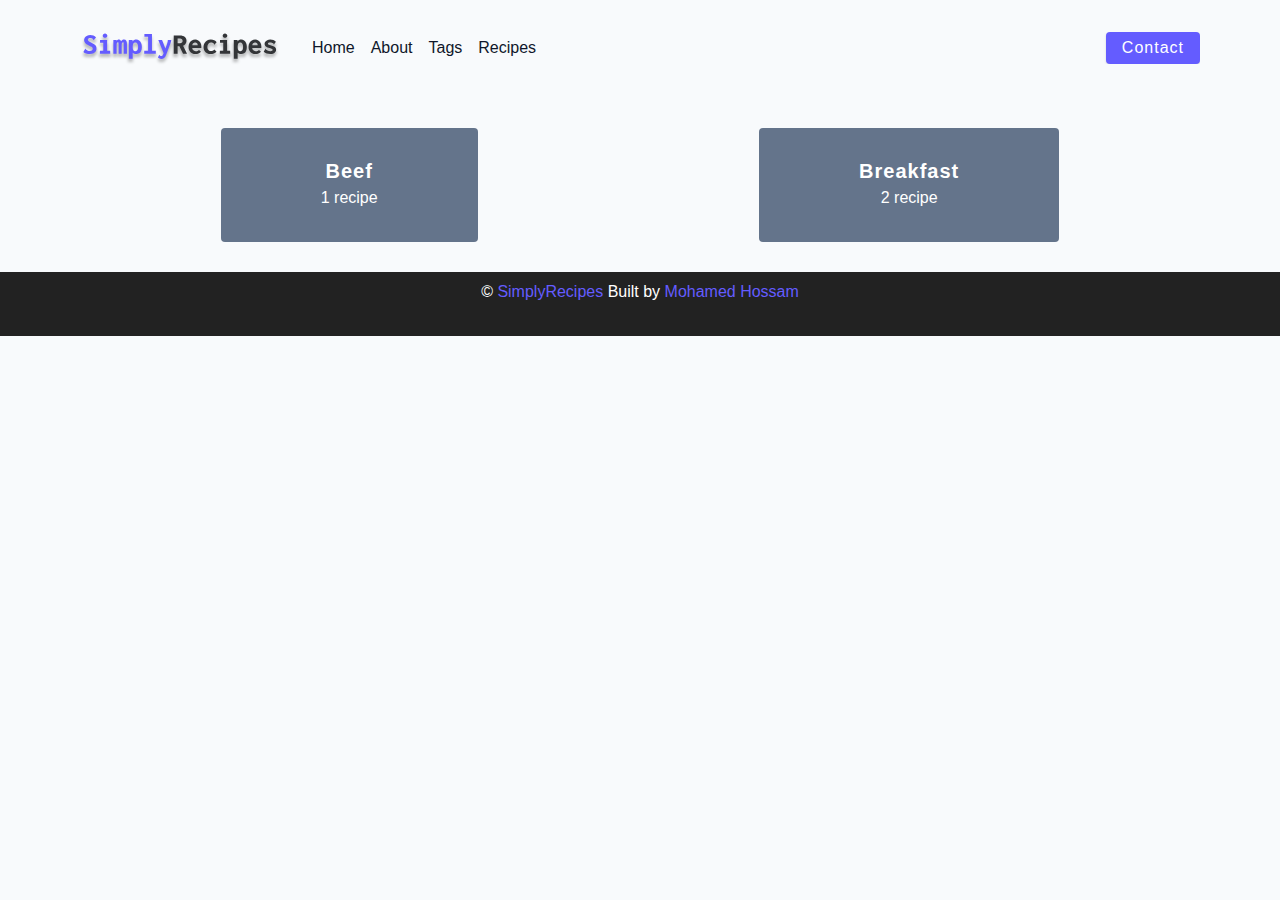
<file: tags.html>
<!DOCTYPE html>
<html lang="en">
  <head>
    <meta charset="UTF-8" />
    <meta http-equiv="X-UA-Compatible" content="IE=edge" />
    <meta name="viewport" content="width=device-width, initial-scale=1.0" />
    <title>Tags page</title>
    <!-- favicon -->
    <link rel="shortcut icon" href="./assets/favicon.ico" type="image/x-icon" />
    <!-- normalize -->
    <link rel="stylesheet" href="./css/normalize.css" />
    <!-- font-awesome -->
    <link
      rel="stylesheet"
      href="https://cdnjs.cloudflare.com/ajax/libs/font-awesome/5.14.0/css/all.min.css"
    />
    <!-- main css -->
    <link rel="stylesheet" href="./css/main.css" />
  </head>
  <body>
   <!--nav-->

   <nav class="navbar">  
    
    <div class="nav-center">
      <!--Header-->
        <div class="nav-header">
          <a href="index.html" class="nav-logo">
            <img src="./assets/logo.svg" alt="simply recipes">
          </a>
          <button type=button class="btn nav-btn">
            <i class="fas fa-align-justify"></i>
          </button>
        </div>
        <!--links-->
        <div class="nav-links">
          <a href="index.html" class="nav-link">home</a>
          <a href="about.html" class="nav-link">about</a>
          <a href="tags.html" class="nav-link">tags</a>
          <a href="recipes.html" class="nav-link">recipes</a>
          <div class="nav-link contact-link">
            <a href="contact.html" class="btn">contact</a>
          </div>
        </div>
    </div>
  
   </nav>
   

   <!--end of nav-->
   <!--Main-->
   <main class="page">
    <section class="tags-wrapper">
      <!--single tag-->

      <a href="tag-template(carne-asada).html" class="tag1">
        <h5>Beef</h5>
        <p>1 recipe</p>
      </a>
      
      <!--end of single tag-->
       <!--single tag-->

      <a href="tag-template(soup and pancakes).html" class="tag2">
        <h5>Breakfast</h5>
        <p>2 recipe</p>
      </a>
      
      <!--end of single tag-->


      
    </section>
   </main>
   <!--End of main-->

   <!--footer-->
   <footer class="page-footer">
    <p> &copy; <span id="date"></span>
    <span class="footer-logo">SimplyRecipes</span>
    Built by <a href="https://www.johnsmilga.com">Mohamed Hossam</a>
    </p>
   </footer>
   <script src="./js/app.js"></script>
  </body>
</html>
</file>
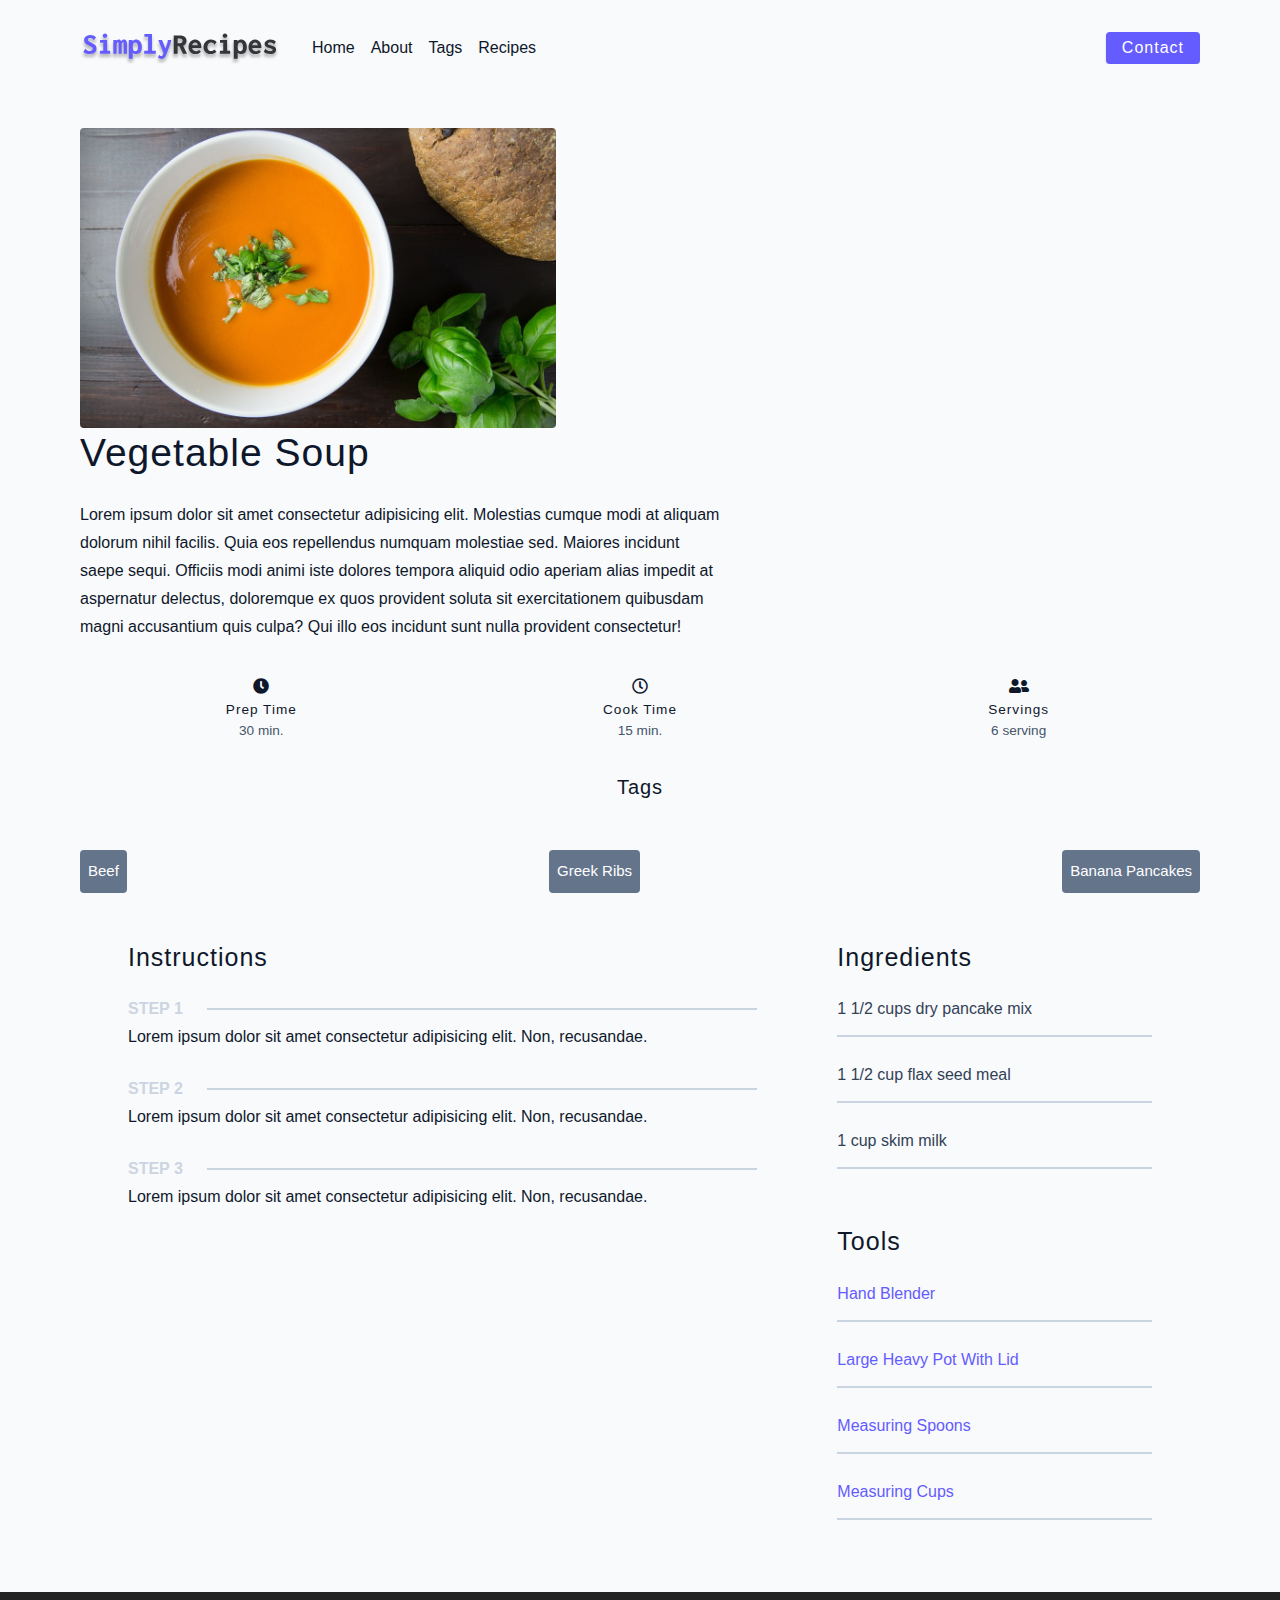
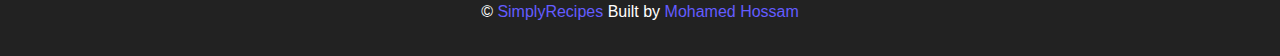
<file: Vegetable-soup.html>
<!DOCTYPE html>
<html lang="en">
  <head>
    <meta charset="UTF-8" />
    <meta http-equiv="X-UA-Compatible" content="IE=edge" />
    <meta name="viewport" content="width=device-width, initial-scale=1.0" />
    <title>Single-Recipe page</title>
    <!-- favicon -->
    <link rel="shortcut icon" href="./assets/favicon.ico" type="image/x-icon" />
    <!-- normalize -->
    <link rel="stylesheet" href="./css/normalize.css" />
    <!-- font-awesome -->
    <link
      rel="stylesheet"
      href="https://cdnjs.cloudflare.com/ajax/libs/font-awesome/5.14.0/css/all.min.css"
    />
    <!-- main css -->
    <link rel="stylesheet" href="./css/main.css" />
  </head>
  <body>
   <!--nav-->

   <nav class="navbar">  
    
    <div class="nav-center">
      <!--Header-->
        <div class="nav-header">
          <a href="index.html" class="nav-logo">
            <img src="./assets/logo.svg" alt="simply recipes">
          </a>
          <button type=button class="btn nav-btn">
            <i class="fas fa-align-justify"></i>
          </button>
        </div>
        <!--links-->
        <div class="nav-links">
          <a href="index.html" class="nav-link">home</a>
          <a href="about.html" class="nav-link">about</a>
          <a href="tags.html" class="nav-link">tags</a>
          <a href="recipes.html" class="nav-link">recipes</a>
          <div class="nav-link contact-link">
            <a href="contact.html" class="btn">contact</a>
          </div>
        </div>
    </div>
  
   </nav>
   

   <!--end of nav-->
   <!--Main-->
   <main class="page">
    
      <div class="recipe-page">
        <section class="recipe-hero">
          <img src="./assets/recipes/recipe-3.jpeg" class="img recipe-hero-img" alt="pancakes">
        </section>
        <article>
          <h2>Vegetable soup</h2>
          <p>Lorem ipsum dolor sit amet consectetur adipisicing elit. Molestias cumque modi at aliquam dolorum nihil facilis. Quia eos repellendus numquam molestiae sed. Maiores incidunt saepe sequi. Officiis modi animi iste dolores tempora aliquid odio aperiam alias impedit at aspernatur delectus, doloremque ex quos provident soluta sit exercitationem quibusdam magni accusantium quis culpa? Qui illo eos incidunt sunt nulla provident consectetur!</p>
             <!--recipe icons-->
             <div class="recipe-icons">
              <!--single recipe icon-->
              <article>
                <i class ="fas fa-clock"></i>
              <h5>prep time</h5>
              <p>30 min.</p>
              </article>
              <!--single recipe icon-->
              <article>
                <i class ="far fa-clock"></i>
              <h5>cook time</h5>
              <p>15 min.</p>
              </article>
              <!--single recipe icon-->
              <article>
                <i class ="fas fa-user-friends"></i>
              <h5>servings</h5>
              <p>6 serving</p>
              </article>
             </div>
             
              <h5 class="tags-meals-parent">Tags</h5>
             <br>
             <div class="parent-of-meals">
              
              <a href="carne-asada.html" class="tags-meals">Beef</a>

              <a href="greek-ribs.html" class="tags-meals">Greek Ribs</a>

              <a href="Banana-pancakes.html" class="tags-meals">Banana Pancakes</a>
             </div>
        </article>
        <!--recipe content-->
        <section class="recipe-content">
          <article>
            <h4>instructions</h4>
          <!--single instruction-->
          <div class="single-instruction">
            <header>
              <p>step 1</p>
              <div></div>
            </header>
            <p>Lorem ipsum dolor sit amet consectetur adipisicing elit. Non, recusandae.</p>
          </div>
          <div class="single-instruction">
            <header>
              <p>step 2</p>
              <div></div>
            </header>
            <p>Lorem ipsum dolor sit amet consectetur adipisicing elit. Non, recusandae.</p>
          </div>
          <div class="single-instruction">
            <header>
              <p>step 3</p>
              <div></div>
            </header>
            <p>Lorem ipsum dolor sit amet consectetur adipisicing elit. Non, recusandae.</p>
          </div>
          </article>
          
          <article class="second-column">
            <div>
              <h4>ingredients</h4>
              <p class="single-ingredient"> 1 1/2 cups dry pancake mix</p>
               <p class="single-ingredient"> 1 1/2 cup flax seed meal</p>
                <p class="single-ingredient"> 1 cup skim milk</p>
            </div>
            <div>
              <h4>tools</h4>
              <p class="single-tool">Hand Blender</p>
              <p class="single-tool">Large Heavy Pot With Lid</p>
              <p class="single-tool">Measuring Spoons</p>
              <p class="single-tool">Measuring Cups</p>
            </div>
          </article>
        </section>
      </div>




   </main>
   <!--End of main-->

   <!--footer-->
   <footer class="page-footer">
    <p> &copy; <span id="date"></span>
    <span class="footer-logo">SimplyRecipes</span>
    Built by <a href="https://www.johnsmilga.com">Mohamed Hossam</a>
    </p>
   </footer>
   <script src="./js/app.js"></script>
  </body>
</html>
</file>
<file: css/main.css>
*,
::after,
::before {
  box-sizing: border-box;
}
/* fonts */

@import url('https://fonts.googleapis.com/css2?family=Roboto:wght@400;500;600&family=Montserrat&display=swap');
html {
  font-size: 100%;
} /*16px*/

:root {
  /* colors */
  --primary-100: #e2e0ff;
  --primary-200: #c1beff;
  --primary-300: #a29dff;
  --primary-400: #837dff;
  --primary-500: #645cff;
  --primary-600: #504acc;
  --primary-700: #3c3799;
  --primary-800: #282566;
  --primary-900: #141233;

  /* grey */
  --grey-50: #f8fafc;
  --grey-100: #f1f5f9;
  --grey-200: #e2e8f0;
  --grey-300: #cbd5e1;
  --grey-400: #94a3b8;
  --grey-500: #64748b;
  --grey-600: #475569;
  --grey-700: #334155;
  --grey-800: #1e293b;
  --grey-900: #0f172a;
  /* rest of the colors */
  --black: #222;
  --white: #fff;
  --red-light: #f8d7da;
  --red-dark: #842029;
  --green-light: #d1e7dd;
  --green-dark: #0f5132;

  /* fonts  */
  --headingFont: 'Roboto', sans-serif;
  --bodyFont: 'Nunito', sans-serif;
  --smallText: 0.7em;
  /* rest of the vars */
  --backgroundColor: var(--grey-50);
  --textColor: var(--grey-900);
  --borderRadius: 0.25rem;
  --letterSpacing: 1px;
  --transition: 0.3s ease-in-out all;
  --max-width: 1120px;
  --fixed-width: 600px;

  /* box shadow*/
  --shadow-1: 0 1px 3px 0 rgba(0, 0, 0, 0.1), 0 1px 2px 0 rgba(0, 0, 0, 0.06);
  --shadow-2: 0 4px 6px -1px rgba(0, 0, 0, 0.1),
    0 2px 4px -1px rgba(0, 0, 0, 0.06);
  --shadow-3: 0 10px 15px -3px rgba(0, 0, 0, 0.1),
    0 4px 6px -2px rgba(0, 0, 0, 0.05);
  --shadow-4: 0 20px 25px -5px rgba(0, 0, 0, 0.1),
    0 10px 10px -5px rgba(0, 0, 0, 0.04);
}

body {
  background: var(--backgroundColor);
  font-family: var(--bodyFont);
  font-weight: 400;
  line-height: 1.75;
  color: var(--textColor);
}

p {
  margin-top: 0;
  margin-bottom: 1.5rem;
  max-width: 40em;
}

h1,
h2,
h3,
h4,
h5 {
  margin: 0;
  margin-bottom: 1.38rem;
  font-family: var(--headingFont);
  font-weight: 400;
  line-height: 1.3;
  text-transform: capitalize;
  letter-spacing: var(--letterSpacing);
}

h1 {
  margin-top: 0;
  font-size: 3.052rem;
}

h2 {
  font-size: 2.441rem;
}

h3 {
  font-size: 1.953rem;
}

h4 {
  font-size: 1.563rem;
}

h5 {
  font-size: 1.25rem;
}

small,
.text-small {
  font-size: var(--smallText);
}

a {
  text-decoration: none;
}
ul {
  list-style-type: none;
  padding: 0;
}

.img {
  width: 100%;
  display: block;
  object-fit: cover;
}
/* buttons */

.btn {
  cursor: pointer;
  color: var(--white);
  background: var(--primary-500);
  border: transparent;
  border-radius: var(--borderRadius);
  letter-spacing: var(--letterSpacing);
  padding: 0.375rem 0.75rem;
  box-shadow: var(--shadow-1);
  transition: var(--transtion);
  text-transform: capitalize;
  display: inline-block;
}
.btn:hover {
  background: var(--primary-700);
  box-shadow: var(--shadow-3);
}
.btn-hipster {
  color: var(--primary-500);
  background: var(--primary-200);
}
.btn-hipster:hover {
  color: var(--primary-200);
  background: var(--primary-700);
}
.btn-block {
  width: 100%;
}

/* alerts */
.alert {
  padding: 0.375rem 0.75rem;
  margin-bottom: 1rem;
  border-color: transparent;
  border-radius: var(--borderRadius);
}

.alert-danger {
  color: var(--red-dark);
  background: var(--red-light);
}
.alert-success {
  color: var(--green-dark);
  background: var(--green-light);
}
/* form */

.form {
  width: 90vw;
  max-width: var(--fixed-width);
  background: var(--white);
  border-radius: var(--borderRadius);
  box-shadow: var(--shadow-2);
  padding: 2rem 2.5rem;
  margin: 3rem auto;
}
.form-label {
  display: block;
  font-size: var(--smallText);
  margin-bottom: 0.5rem;
  text-transform: capitalize;
  letter-spacing: var(--letterSpacing);
}
.form-input,
.form-textarea {
  width: 100%;
  padding: 0.375rem 0.75rem;
  border-radius: var(--borderRadius);
  background: var(--backgroundColor);
  border: 1px solid var(--grey-200);
}

.form-row {
  margin-bottom: 1rem;
}

.form-textarea {
  height: 7rem;
}
::placeholder {
  font-family: inherit;
  color: var(--grey-400);
}
.form-alert {
  color: var(--red-dark);
  letter-spacing: var(--letterSpacing);
  text-transform: capitalize;
}
/* alert */

@keyframes spinner {
  to {
    transform: rotate(360deg);
  }
}

.loading {
  width: 6rem;
  height: 6rem;
  border: 5px solid var(--grey-400);
  border-radius: 50%;
  border-top-color: var(--primary-500);
  animation: spinner 0.6s linear infinite;
}
.loading {
  margin: 0 auto;
}
/* title */

.title {
  text-align: center;
}

.title-underline {
  background: var(--primary-500);
  width: 7rem;
  height: 0.25rem;
  margin: 0 auto;
  margin-top: -1rem;
}

/*
=============== 
Navbar
===============
*/
.navbar{
 display:flex;
 justify-content: center;
 align-items: center;
 /*background: blue;*/
}
.nav-center{
 width:90vw;
 max-width:var(--max-width);
 /*background: red;*/
}

.nav-header
{
  height:6rem;
  display: flex;
  justify-content: space-between;
  align-items: center;
}

.nav-logo
{

  /*background: red;*/
  display: flex;
  align-items: center;

}
.nav-header img
{
  width:200px;

}

.nav-btn 
{
  padding: 0.15rem 0.75rem;
}

.nav-btn i
{
  font-size: 1.25rem;
}

.nav-links
{
  display: flex;
  flex-direction: column;
  /* todo */
  height: 0;
  overflow: hidden;
  transition: var(--transition);
}

.show-links{
  height: 310px;
}

.nav-link 
{
  display:block;
  text-align: center;
  text-transform: capitalize;
  color:var(--grey-900);
  padding: 1rem;
  border-top: 1px solid var(--grey-500);
  transition: var(--transition);
}

.nav-link:hover
{
  color: var(--primary-500);
}

.contact-link a 
{
  padding: 0.15rem 1rem;
}

@media screen and (min-width:992px)
{
  .nav-btn{
    display: none;
  }
  .navbar 
  {
    height: 6rem;
  }
  .nav-center{
    display: flex;
    align-items: center;
  }
  .nav-header{
    height:auto;
    margin-right: 2rem ;
  }
  .nav-links{
    height: auto;
    flex-direction: row;
    align-items:center;
    width: 100%;
    /*background: red;*/
  }
  .nav-link{
    padding : 0;
    border-top: none;
    margin-right: 1rem;
    font-size: 1rem;

  }
  .contact-link{
    margin-left: auto;
    margin-right: 0;
  }
}

/*
=================
Page
=================
*/
.page{
  /*background: red;*/
  width:90vw;
  max-width: var(--max-width);
  margin: 0 auto;
  padding-top: 2rem;
  min-height: calc(100vh-(6rem+4rem));
}
/*
=================
Footer
=================
*/
.page-footer{
  height:4rem;
  background: var(--black);
  color: var(--white);
  display: flex;
  align-items: center;
  justify-content: center;
}
.page footer p{
  margin-bottom:0;
}

.footer-logo, .page-footer a 
{
  color: var(--primary-500);
}

/*
=================
Hero
=================
*/
.hero 
{
  height:40vh;
  background: url('../assets/main.jpeg') center/cover no-repeat;
  margin-bottom: 2rem;
  border-radius: var(--borderRadius);
  position: relative;
}
.hero-container{
  position: relative;
  width:100%;
  height: 100%;
  top: 0;
  left: 0;
  background: rgba(0,0,0,0.4);
  border-radius: var(--borderRadius);
  display: flex;
  align-items: center;
  justify-content: center;
}

.hero-text{
  text-align: center;
  color: var(--white);
}

@media screen and (min-width:768px)
{
  .herotext h1 
  {
    font-size: 4rem;
    margin-bottom: 0;
  }
}

/*
=================
Recipes
=================
*/
.recipes-container{
  display: grid;
  gap : 2rem 1rem;
  /*border: 2px solid red;*/
}

.tags-container{
  order:1;
  display: flex;
  flex-direction: column;
  padding-bottom: 3rem;
  /*border: 2px solid blue;*/
}
.recipes-list{
  display:grid;
  gap: 2rem 1rem;
  padding-bottom: 3rem;
  /*border: 2px solid green;*/
}
.tags-container h4 
{
  margin-bottom: 0.5rem;
  font-weight: 500;
  grid-template-columns: 1fr 1fr 1fr;
}
.tags-list a 
{
  text-transform: capitalize;
  display:block;
  color:var(--grey-500);
  transition: var(--transition);
}

.tags-list a:hover 
{
  color: var(--primary-500);
}
.recipe 
{
  display: block;
}


.recipe-img 
{
  height:15rem;
  border-radius: var(--borderRadius);
  margin-bottom: 1rem;
}

.recipe h5 
{
  margin-bottom:0;
  line-height: 1;
  color : var(--grey-700);
}

.recipe p
{
  margin-bottom:0;
  line-height: 1;
  margin-top: 0.5rem;
  color: var(--grey-500);
  letter-spacing: var(--letterSpacing);
}

@media screen and (min-width:576px)
{
  .recipes-list{
    grid-template-columns: 1fr 1fr;
  }
  .recipe-img{
    height: 10rem;
  }
}
@media screen and (min-width:992px)
{
  .recipes-container{
    grid-template-columns: 200px 1fr;
  }
  .recipe p 
  {
    font-size: 0.85rem;
  }
  .tags-container{
    order:0;
  }
  .tags-list{
    grid-template-columns: 1fr;
  }
}
@media screen and (min-width:1200px)
{
  .recipe h5
  {
    font-size: 1.15rem;
  }
  .recipes-list{
    grid-template-columns: 1fr 1fr 1fr;
  }

}
/*
=================
Error
=================
*/
.error-page{
  text-align:center;
  padding-top: 5rem;
}
.error-page h1 
{
  font-size: 9rem;
}

/*
=================
About
=================
*/


.about-page h2 
{
  text-transform:none;
  font-weight: bold;
}
.about-page
{
  display: grid;
  gap:2rem 4rem;
  padding-bottom: 3rem;
}
.about-img 
{
  border-radius: var(--borderRadius);
  height: 300px;
}
@media screen and (minwidth:992px)
{
   .about-page{
    grid-template-columns: 1fr 1fr;
    grid-template-rows: 400px;
    align-items:center;
   }
   .about-img{
    height:100%;
   }
}
.featured-title 
{
  text-align: center;
}

/*
=================
Contact page
=================
*/

.contact-form {
  width:100%;
  margin:0;
}

.contact-container {
  display: grid;
  gap: 2rem 3rem;
  padding-bottom: 3rem;
}
@media screen and (min-width:992px)
{
  .contact-container 
  {
    grid-template-columns: 1fr 450px;
    align-items: center;
  }
}

/*
================
Tags page
=================
*/

.tags-wrapper
{
  display:flex;
  justify-content: space-around;
  margin-bottom: 30px;
}

.tags-wrapper .tag1
{
   padding:30px 100px;
}

.tags-wrapper .tag2
{
   padding:30px 100px;
}

.tag1 
{
  background: var(--grey-500);
  border-radius: var(--borderRadius);
  text-align:center;
  color:var(--white);
  transition: var(--transition);
  padding: 0.75rem 0;
}

.tag1:hover {
  background:var(--primary-500);
}

.tag1 h5, 
.tag1 p{
  margin-bottom: 0;
}

.tag1 h5 
{
  font-weight: 600;
}
.tag2
{
  background: var(--grey-500);
  border-radius: var(--borderRadius);
  text-align:center;
  color:var(--white);
  transition: var(--transition);
  padding: 0.75rem 0;
}

.tag2:hover {
  background:var(--primary-500);
}

.tag2 h5, 
.tag2 p{
  margin-bottom: 0;
}

.tag2 h5 
{
  font-weight: 600;
}
@media screen and (min-width:576px)
{
  .tags-wrapper{
    grid-template-columns: 1fr 1fr;
  }
}

@media screen and (min-width:992px)
{
  .tags-wrapper{
    grid-template-columns: repeat(3, 1fr);
  }
}

/*
================
Single recipe
=================
*/

.recipe-hero {
  display:grid;
  gap:3rem;
}

.recipe-hero-img 
{
  height:300px;
  border-radius:var(--borderRadius);
}

.recipe-hero p{
  color:var(--grey-600);
}

.recipe-icons
{
  display: grid;
  grid-template-columns: repeat(3,1fr);
  gap: 1rem;
  margin: 2rem 0;
  text-align: center;
}
.recipes-icons i {
  font-size:1.5rem;
  color:var(--primary-500);
}

.recipe-icons h5,
.recipe-icons p {
  margin-bottom:0;
  font-size:0.85rem;
}

.recipe-icons p 
{
  color:var(--grey-600);
}

.recipe-tags {
  display:flex;
  align-items:center;
  flex-wrap:wrap;
  font-size:0.7em;
  font-weight:600;
}

.recipe-tags a {
  background: var(--primary-500);
  border-radius: var(--borderRadius);
  color:var(--white);
  padding: 0.05rem 0.5rem;
  margin: 0 0.25rem;
  text-transform:capitalize;
}

@media screen and (min-width:992px)
{
  .recipe-hero{
    grid-template-columns: 4fr 5fr;
    align-items: center;
  }
}

.recipe-content {
  padding:3rem;
  display: grid;
  gap:2rem 5rem;
}

@media screen and (min-width:992px)
{
  .recipe-content{
    grid-template-columns: 2fr 1fr;
  }
}

.single-instruction header 
{
  display:grid;
  grid-template-columns: auto 1fr;
  gap: 1.5rem;
  align-items:center;
}

.single-instruction header p 
{
  text-transform: uppercase;
  font-weight:600;
  margin-bottom: 0;
  color:var(--primary-500);
}

.single-instruction header > p
{
   color:var(--grey-300);
}
.single-instruction header div
{
  height:2px;
  background: var(--grey-300);
}

.second-column 
{
  display:grid;
  row-gap: 2rem;
}

.single-ingredient
{
  border-bottom: 2px solid var(--grey-300);
  padding-bottom:0.75rem;
  color:var(--grey-700);
}

.single-tool
{
  border-bottom: 2px solid var(--grey-300);
  padding-bottom:0.75rem;
  color:var(--primary-500);
  text-transform: capitalize;
}

.two-recipe 
{
  display: flex;
  justify-content: space-around;
  margin-bottom: 30px;
}

/*
Tags meals
*/

.tags-meals-parent
{
  text-align: center;
}

.parent-of-meals
{
  display:flex;
  justify-content: space-between;
}

.tags-meals
{
  font-size: 15px;
  color: var(--white);
  background: var(--grey-500);
  border-radius: var(--borderRadius);
  padding: 0.5rem;
}

.tags-meals:hover  
{
  background:var(--primary-500);
  padding: 0.5rem;
}
</file>
